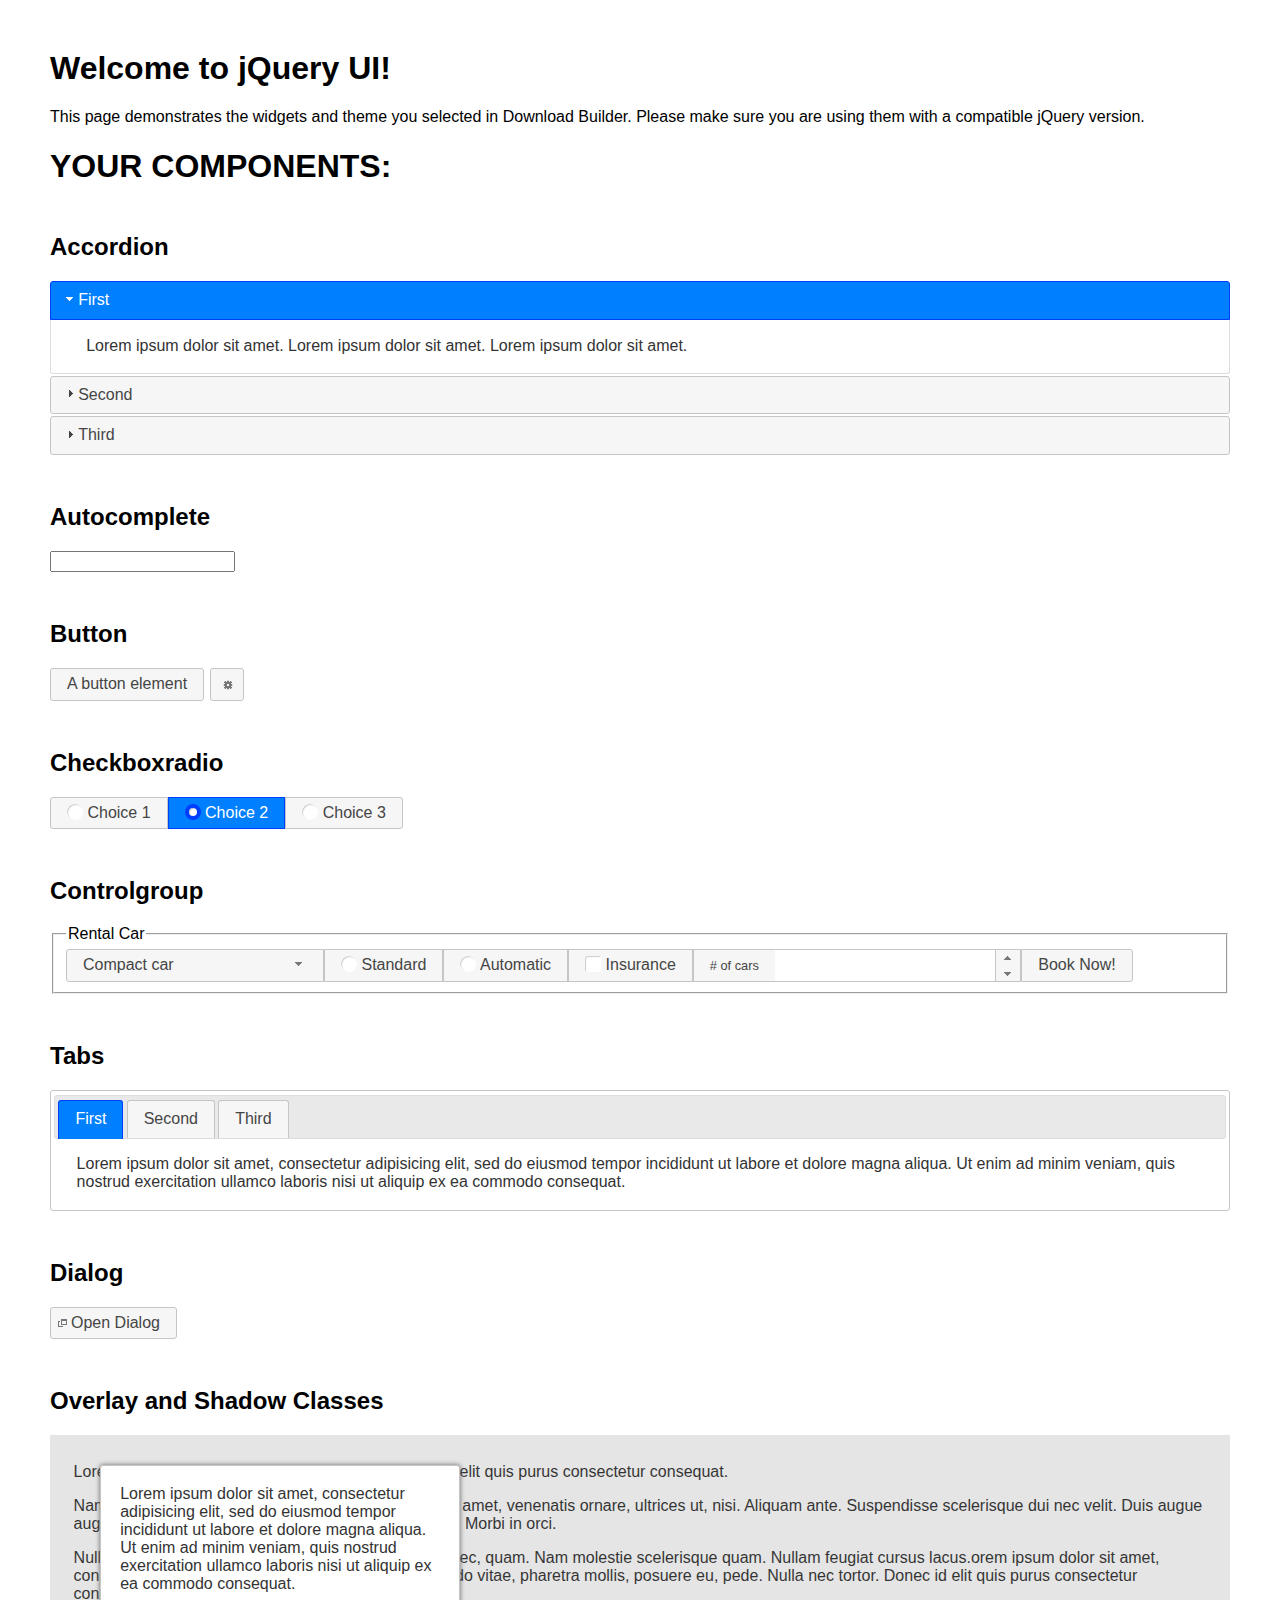
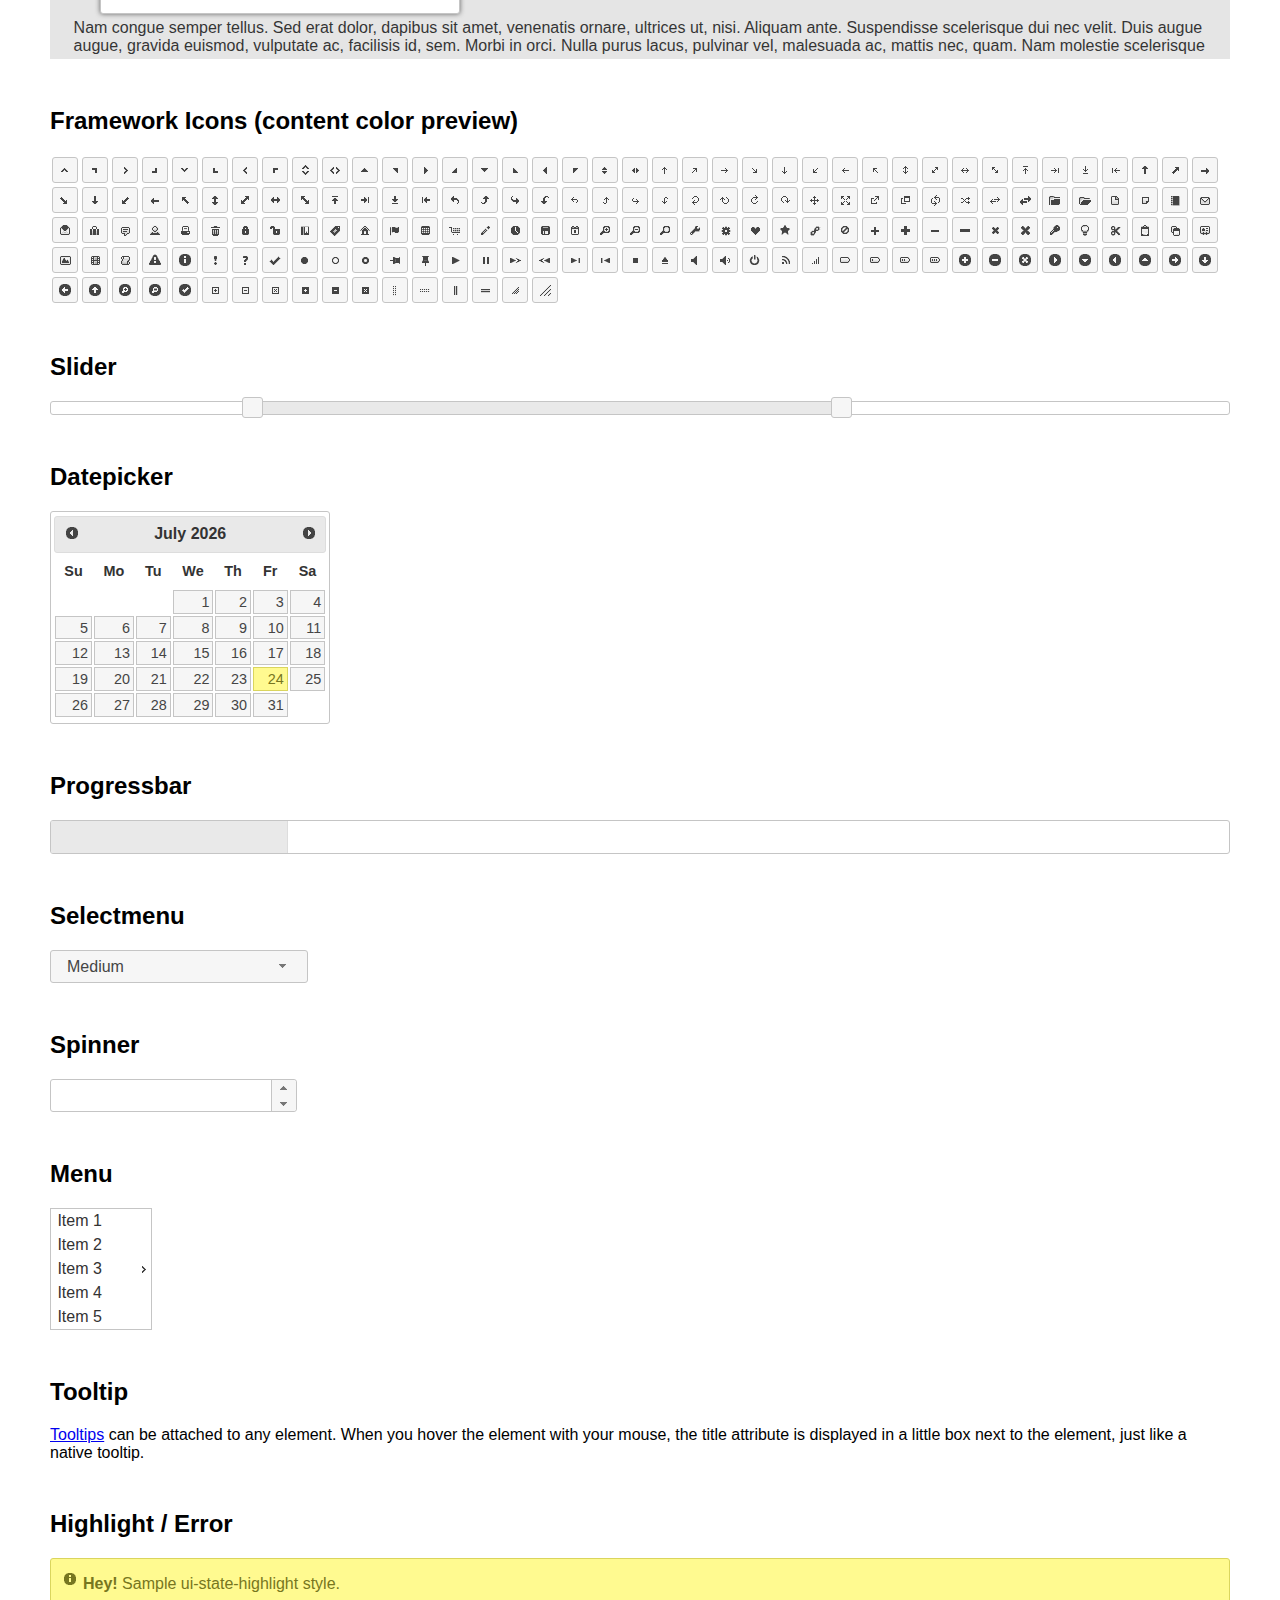
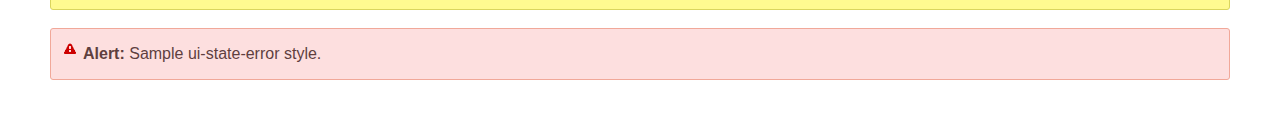
<file: jquery-ui-1.12.1.custom/index.html>
<!doctype html>
<html lang="us">
<head>
	<meta charset="utf-8">
	<title>jQuery UI Example Page</title>
	<link href="jquery-ui.css" rel="stylesheet">
	<style>
	body{
		font-family: "Trebuchet MS", sans-serif;
		margin: 50px;
	}
	.demoHeaders {
		margin-top: 2em;
	}
	#dialog-link {
		padding: .4em 1em .4em 20px;
		text-decoration: none;
		position: relative;
	}
	#dialog-link span.ui-icon {
		margin: 0 5px 0 0;
		position: absolute;
		left: .2em;
		top: 50%;
		margin-top: -8px;
	}
	#icons {
		margin: 0;
		padding: 0;
	}
	#icons li {
		margin: 2px;
		position: relative;
		padding: 4px 0;
		cursor: pointer;
		float: left;
		list-style: none;
	}
	#icons span.ui-icon {
		float: left;
		margin: 0 4px;
	}
	.fakewindowcontain .ui-widget-overlay {
		position: absolute;
	}
	select {
		width: 200px;
	}
	</style>
</head>
<body>

<h1>Welcome to jQuery UI!</h1>

<div class="ui-widget">
	<p>This page demonstrates the widgets and theme you selected in Download Builder. Please make sure you are using them with a compatible jQuery version.</p>
</div>

<h1>YOUR COMPONENTS:</h1>


<!-- Accordion -->
<h2 class="demoHeaders">Accordion</h2>
<div id="accordion">
	<h3>First</h3>
	<div>Lorem ipsum dolor sit amet. Lorem ipsum dolor sit amet. Lorem ipsum dolor sit amet.</div>
	<h3>Second</h3>
	<div>Phasellus mattis tincidunt nibh.</div>
	<h3>Third</h3>
	<div>Nam dui erat, auctor a, dignissim quis.</div>
</div>



<!-- Autocomplete -->
<h2 class="demoHeaders">Autocomplete</h2>
<div>
	<input id="autocomplete" title="type &quot;a&quot;">
</div>



<!-- Button -->
<h2 class="demoHeaders">Button</h2>
<button id="button">A button element</button>
<button id="button-icon">An icon-only button</button>



<!-- Checkboxradio -->
<h2 class="demoHeaders">Checkboxradio</h2>
<form style="margin-top: 1em;">
	<div id="radioset">
		<input type="radio" id="radio1" name="radio"><label for="radio1">Choice 1</label>
		<input type="radio" id="radio2" name="radio" checked="checked"><label for="radio2">Choice 2</label>
		<input type="radio" id="radio3" name="radio"><label for="radio3">Choice 3</label>
	</div>
</form>



<!-- Controlgroup -->
<h2 class="demoHeaders">Controlgroup</h2>
<fieldset>
	<legend>Rental Car</legend>
	<div id="controlgroup">
		<select id="car-type">
			<option>Compact car</option>
			<option>Midsize car</option>
			<option>Full size car</option>
			<option>SUV</option>
			<option>Luxury</option>
			<option>Truck</option>
			<option>Van</option>
		</select>
		<label for="transmission-standard">Standard</label>
		<input type="radio" name="transmission" id="transmission-standard">
		<label for="transmission-automatic">Automatic</label>
		<input type="radio" name="transmission" id="transmission-automatic">
		<label for="insurance">Insurance</label>
		<input type="checkbox" name="insurance" id="insurance">
		<label for="horizontal-spinner" class="ui-controlgroup-label"># of cars</label>
		<input id="horizontal-spinner" class="ui-spinner-input">
		<button>Book Now!</button>
	</div>
</fieldset>



<!-- Tabs -->
<h2 class="demoHeaders">Tabs</h2>
<div id="tabs">
	<ul>
		<li><a href="#tabs-1">First</a></li>
		<li><a href="#tabs-2">Second</a></li>
		<li><a href="#tabs-3">Third</a></li>
	</ul>
	<div id="tabs-1">Lorem ipsum dolor sit amet, consectetur adipisicing elit, sed do eiusmod tempor incididunt ut labore et dolore magna aliqua. Ut enim ad minim veniam, quis nostrud exercitation ullamco laboris nisi ut aliquip ex ea commodo consequat.</div>
	<div id="tabs-2">Phasellus mattis tincidunt nibh. Cras orci urna, blandit id, pretium vel, aliquet ornare, felis. Maecenas scelerisque sem non nisl. Fusce sed lorem in enim dictum bibendum.</div>
	<div id="tabs-3">Nam dui erat, auctor a, dignissim quis, sollicitudin eu, felis. Pellentesque nisi urna, interdum eget, sagittis et, consequat vestibulum, lacus. Mauris porttitor ullamcorper augue.</div>
</div>



<h2 class="demoHeaders">Dialog</h2>
<p>
	<button id="dialog-link" class="ui-button ui-corner-all ui-widget">
		<span class="ui-icon ui-icon-newwin"></span>Open Dialog
	</button>
</p>

<h2 class="demoHeaders">Overlay and Shadow Classes</h2>
<div style="position: relative; width: 96%; height: 200px; padding:1% 2%; overflow:hidden;" class="fakewindowcontain">
	<p>Lorem ipsum dolor sit amet,  Nulla nec tortor. Donec id elit quis purus consectetur consequat. </p><p>Nam congue semper tellus. Sed erat dolor, dapibus sit amet, venenatis ornare, ultrices ut, nisi. Aliquam ante. Suspendisse scelerisque dui nec velit. Duis augue augue, gravida euismod, vulputate ac, facilisis id, sem. Morbi in orci. </p><p>Nulla purus lacus, pulvinar vel, malesuada ac, mattis nec, quam. Nam molestie scelerisque quam. Nullam feugiat cursus lacus.orem ipsum dolor sit amet, consectetur adipiscing elit. Donec libero risus, commodo vitae, pharetra mollis, posuere eu, pede. Nulla nec tortor. Donec id elit quis purus consectetur consequat. </p><p>Nam congue semper tellus. Sed erat dolor, dapibus sit amet, venenatis ornare, ultrices ut, nisi. Aliquam ante. Suspendisse scelerisque dui nec velit. Duis augue augue, gravida euismod, vulputate ac, facilisis id, sem. Morbi in orci. Nulla purus lacus, pulvinar vel, malesuada ac, mattis nec, quam. Nam molestie scelerisque quam. </p><p>Nullam feugiat cursus lacus.orem ipsum dolor sit amet, consectetur adipiscing elit. Donec libero risus, commodo vitae, pharetra mollis, posuere eu, pede. Nulla nec tortor. Donec id elit quis purus consectetur consequat. Nam congue semper tellus. Sed erat dolor, dapibus sit amet, venenatis ornare, ultrices ut, nisi. Aliquam ante. </p><p>Suspendisse scelerisque dui nec velit. Duis augue augue, gravida euismod, vulputate ac, facilisis id, sem. Morbi in orci. Nulla purus lacus, pulvinar vel, malesuada ac, mattis nec, quam. Nam molestie scelerisque quam. Nullam feugiat cursus lacus.orem ipsum dolor sit amet, consectetur adipiscing elit. Donec libero risus, commodo vitae, pharetra mollis, posuere eu, pede. Nulla nec tortor. Donec id elit quis purus consectetur consequat. Nam congue semper tellus. Sed erat dolor, dapibus sit amet, venenatis ornare, ultrices ut, nisi. </p>

	<!-- ui-dialog -->
	<div class="ui-widget-overlay ui-front"></div>
	<div style="position: absolute; width: 320px; left: 50px; top: 30px; padding: 1.2em" class="ui-widget ui-front ui-widget-content ui-corner-all ui-widget-shadow">
		Lorem ipsum dolor sit amet, consectetur adipisicing elit, sed do eiusmod tempor incididunt ut labore et dolore magna aliqua. Ut enim ad minim veniam, quis nostrud exercitation ullamco laboris nisi ut aliquip ex ea commodo consequat.
	</div>

</div>

<!-- ui-dialog -->
<div id="dialog" title="Dialog Title">
	<p>Lorem ipsum dolor sit amet, consectetur adipisicing elit, sed do eiusmod tempor incididunt ut labore et dolore magna aliqua. Ut enim ad minim veniam, quis nostrud exercitation ullamco laboris nisi ut aliquip ex ea commodo consequat.</p>
</div>



<h2 class="demoHeaders">Framework Icons (content color preview)</h2>
<ul id="icons" class="ui-widget ui-helper-clearfix">
	<li class="ui-state-default ui-corner-all" title=".ui-icon-caret-1-n"><span class="ui-icon ui-icon-caret-1-n"></span></li>
	<li class="ui-state-default ui-corner-all" title=".ui-icon-caret-1-ne"><span class="ui-icon ui-icon-caret-1-ne"></span></li>
	<li class="ui-state-default ui-corner-all" title=".ui-icon-caret-1-e"><span class="ui-icon ui-icon-caret-1-e"></span></li>
	<li class="ui-state-default ui-corner-all" title=".ui-icon-caret-1-se"><span class="ui-icon ui-icon-caret-1-se"></span></li>
	<li class="ui-state-default ui-corner-all" title=".ui-icon-caret-1-s"><span class="ui-icon ui-icon-caret-1-s"></span></li>
	<li class="ui-state-default ui-corner-all" title=".ui-icon-caret-1-sw"><span class="ui-icon ui-icon-caret-1-sw"></span></li>
	<li class="ui-state-default ui-corner-all" title=".ui-icon-caret-1-w"><span class="ui-icon ui-icon-caret-1-w"></span></li>
	<li class="ui-state-default ui-corner-all" title=".ui-icon-caret-1-nw"><span class="ui-icon ui-icon-caret-1-nw"></span></li>
	<li class="ui-state-default ui-corner-all" title=".ui-icon-caret-2-n-s"><span class="ui-icon ui-icon-caret-2-n-s"></span></li>
	<li class="ui-state-default ui-corner-all" title=".ui-icon-caret-2-e-w"><span class="ui-icon ui-icon-caret-2-e-w"></span></li>
	<li class="ui-state-default ui-corner-all" title=".ui-icon-triangle-1-n"><span class="ui-icon ui-icon-triangle-1-n"></span></li>
	<li class="ui-state-default ui-corner-all" title=".ui-icon-triangle-1-ne"><span class="ui-icon ui-icon-triangle-1-ne"></span></li>
	<li class="ui-state-default ui-corner-all" title=".ui-icon-triangle-1-e"><span class="ui-icon ui-icon-triangle-1-e"></span></li>
	<li class="ui-state-default ui-corner-all" title=".ui-icon-triangle-1-se"><span class="ui-icon ui-icon-triangle-1-se"></span></li>
	<li class="ui-state-default ui-corner-all" title=".ui-icon-triangle-1-s"><span class="ui-icon ui-icon-triangle-1-s"></span></li>
	<li class="ui-state-default ui-corner-all" title=".ui-icon-triangle-1-sw"><span class="ui-icon ui-icon-triangle-1-sw"></span></li>
	<li class="ui-state-default ui-corner-all" title=".ui-icon-triangle-1-w"><span class="ui-icon ui-icon-triangle-1-w"></span></li>
	<li class="ui-state-default ui-corner-all" title=".ui-icon-triangle-1-nw"><span class="ui-icon ui-icon-triangle-1-nw"></span></li>
	<li class="ui-state-default ui-corner-all" title=".ui-icon-triangle-2-n-s"><span class="ui-icon ui-icon-triangle-2-n-s"></span></li>
	<li class="ui-state-default ui-corner-all" title=".ui-icon-triangle-2-e-w"><span class="ui-icon ui-icon-triangle-2-e-w"></span></li>
	<li class="ui-state-default ui-corner-all" title=".ui-icon-arrow-1-n"><span class="ui-icon ui-icon-arrow-1-n"></span></li>
	<li class="ui-state-default ui-corner-all" title=".ui-icon-arrow-1-ne"><span class="ui-icon ui-icon-arrow-1-ne"></span></li>
	<li class="ui-state-default ui-corner-all" title=".ui-icon-arrow-1-e"><span class="ui-icon ui-icon-arrow-1-e"></span></li>
	<li class="ui-state-default ui-corner-all" title=".ui-icon-arrow-1-se"><span class="ui-icon ui-icon-arrow-1-se"></span></li>
	<li class="ui-state-default ui-corner-all" title=".ui-icon-arrow-1-s"><span class="ui-icon ui-icon-arrow-1-s"></span></li>
	<li class="ui-state-default ui-corner-all" title=".ui-icon-arrow-1-sw"><span class="ui-icon ui-icon-arrow-1-sw"></span></li>
	<li class="ui-state-default ui-corner-all" title=".ui-icon-arrow-1-w"><span class="ui-icon ui-icon-arrow-1-w"></span></li>
	<li class="ui-state-default ui-corner-all" title=".ui-icon-arrow-1-nw"><span class="ui-icon ui-icon-arrow-1-nw"></span></li>
	<li class="ui-state-default ui-corner-all" title=".ui-icon-arrow-2-n-s"><span class="ui-icon ui-icon-arrow-2-n-s"></span></li>
	<li class="ui-state-default ui-corner-all" title=".ui-icon-arrow-2-ne-sw"><span class="ui-icon ui-icon-arrow-2-ne-sw"></span></li>
	<li class="ui-state-default ui-corner-all" title=".ui-icon-arrow-2-e-w"><span class="ui-icon ui-icon-arrow-2-e-w"></span></li>
	<li class="ui-state-default ui-corner-all" title=".ui-icon-arrow-2-se-nw"><span class="ui-icon ui-icon-arrow-2-se-nw"></span></li>
	<li class="ui-state-default ui-corner-all" title=".ui-icon-arrowstop-1-n"><span class="ui-icon ui-icon-arrowstop-1-n"></span></li>
	<li class="ui-state-default ui-corner-all" title=".ui-icon-arrowstop-1-e"><span class="ui-icon ui-icon-arrowstop-1-e"></span></li>
	<li class="ui-state-default ui-corner-all" title=".ui-icon-arrowstop-1-s"><span class="ui-icon ui-icon-arrowstop-1-s"></span></li>
	<li class="ui-state-default ui-corner-all" title=".ui-icon-arrowstop-1-w"><span class="ui-icon ui-icon-arrowstop-1-w"></span></li>
	<li class="ui-state-default ui-corner-all" title=".ui-icon-arrowthick-1-n"><span class="ui-icon ui-icon-arrowthick-1-n"></span></li>
	<li class="ui-state-default ui-corner-all" title=".ui-icon-arrowthick-1-ne"><span class="ui-icon ui-icon-arrowthick-1-ne"></span></li>
	<li class="ui-state-default ui-corner-all" title=".ui-icon-arrowthick-1-e"><span class="ui-icon ui-icon-arrowthick-1-e"></span></li>
	<li class="ui-state-default ui-corner-all" title=".ui-icon-arrowthick-1-se"><span class="ui-icon ui-icon-arrowthick-1-se"></span></li>
	<li class="ui-state-default ui-corner-all" title=".ui-icon-arrowthick-1-s"><span class="ui-icon ui-icon-arrowthick-1-s"></span></li>
	<li class="ui-state-default ui-corner-all" title=".ui-icon-arrowthick-1-sw"><span class="ui-icon ui-icon-arrowthick-1-sw"></span></li>
	<li class="ui-state-default ui-corner-all" title=".ui-icon-arrowthick-1-w"><span class="ui-icon ui-icon-arrowthick-1-w"></span></li>
	<li class="ui-state-default ui-corner-all" title=".ui-icon-arrowthick-1-nw"><span class="ui-icon ui-icon-arrowthick-1-nw"></span></li>
	<li class="ui-state-default ui-corner-all" title=".ui-icon-arrowthick-2-n-s"><span class="ui-icon ui-icon-arrowthick-2-n-s"></span></li>
	<li class="ui-state-default ui-corner-all" title=".ui-icon-arrowthick-2-ne-sw"><span class="ui-icon ui-icon-arrowthick-2-ne-sw"></span></li>
	<li class="ui-state-default ui-corner-all" title=".ui-icon-arrowthick-2-e-w"><span class="ui-icon ui-icon-arrowthick-2-e-w"></span></li>
	<li class="ui-state-default ui-corner-all" title=".ui-icon-arrowthick-2-se-nw"><span class="ui-icon ui-icon-arrowthick-2-se-nw"></span></li>
	<li class="ui-state-default ui-corner-all" title=".ui-icon-arrowthickstop-1-n"><span class="ui-icon ui-icon-arrowthickstop-1-n"></span></li>
	<li class="ui-state-default ui-corner-all" title=".ui-icon-arrowthickstop-1-e"><span class="ui-icon ui-icon-arrowthickstop-1-e"></span></li>
	<li class="ui-state-default ui-corner-all" title=".ui-icon-arrowthickstop-1-s"><span class="ui-icon ui-icon-arrowthickstop-1-s"></span></li>
	<li class="ui-state-default ui-corner-all" title=".ui-icon-arrowthickstop-1-w"><span class="ui-icon ui-icon-arrowthickstop-1-w"></span></li>
	<li class="ui-state-default ui-corner-all" title=".ui-icon-arrowreturnthick-1-w"><span class="ui-icon ui-icon-arrowreturnthick-1-w"></span></li>
	<li class="ui-state-default ui-corner-all" title=".ui-icon-arrowreturnthick-1-n"><span class="ui-icon ui-icon-arrowreturnthick-1-n"></span></li>
	<li class="ui-state-default ui-corner-all" title=".ui-icon-arrowreturnthick-1-e"><span class="ui-icon ui-icon-arrowreturnthick-1-e"></span></li>
	<li class="ui-state-default ui-corner-all" title=".ui-icon-arrowreturnthick-1-s"><span class="ui-icon ui-icon-arrowreturnthick-1-s"></span></li>
	<li class="ui-state-default ui-corner-all" title=".ui-icon-arrowreturn-1-w"><span class="ui-icon ui-icon-arrowreturn-1-w"></span></li>
	<li class="ui-state-default ui-corner-all" title=".ui-icon-arrowreturn-1-n"><span class="ui-icon ui-icon-arrowreturn-1-n"></span></li>
	<li class="ui-state-default ui-corner-all" title=".ui-icon-arrowreturn-1-e"><span class="ui-icon ui-icon-arrowreturn-1-e"></span></li>
	<li class="ui-state-default ui-corner-all" title=".ui-icon-arrowreturn-1-s"><span class="ui-icon ui-icon-arrowreturn-1-s"></span></li>
	<li class="ui-state-default ui-corner-all" title=".ui-icon-arrowrefresh-1-w"><span class="ui-icon ui-icon-arrowrefresh-1-w"></span></li>
	<li class="ui-state-default ui-corner-all" title=".ui-icon-arrowrefresh-1-n"><span class="ui-icon ui-icon-arrowrefresh-1-n"></span></li>
	<li class="ui-state-default ui-corner-all" title=".ui-icon-arrowrefresh-1-e"><span class="ui-icon ui-icon-arrowrefresh-1-e"></span></li>
	<li class="ui-state-default ui-corner-all" title=".ui-icon-arrowrefresh-1-s"><span class="ui-icon ui-icon-arrowrefresh-1-s"></span></li>
	<li class="ui-state-default ui-corner-all" title=".ui-icon-arrow-4"><span class="ui-icon ui-icon-arrow-4"></span></li>
	<li class="ui-state-default ui-corner-all" title=".ui-icon-arrow-4-diag"><span class="ui-icon ui-icon-arrow-4-diag"></span></li>
	<li class="ui-state-default ui-corner-all" title=".ui-icon-extlink"><span class="ui-icon ui-icon-extlink"></span></li>
	<li class="ui-state-default ui-corner-all" title=".ui-icon-newwin"><span class="ui-icon ui-icon-newwin"></span></li>
	<li class="ui-state-default ui-corner-all" title=".ui-icon-refresh"><span class="ui-icon ui-icon-refresh"></span></li>
	<li class="ui-state-default ui-corner-all" title=".ui-icon-shuffle"><span class="ui-icon ui-icon-shuffle"></span></li>
	<li class="ui-state-default ui-corner-all" title=".ui-icon-transfer-e-w"><span class="ui-icon ui-icon-transfer-e-w"></span></li>
	<li class="ui-state-default ui-corner-all" title=".ui-icon-transferthick-e-w"><span class="ui-icon ui-icon-transferthick-e-w"></span></li>
	<li class="ui-state-default ui-corner-all" title=".ui-icon-folder-collapsed"><span class="ui-icon ui-icon-folder-collapsed"></span></li>
	<li class="ui-state-default ui-corner-all" title=".ui-icon-folder-open"><span class="ui-icon ui-icon-folder-open"></span></li>
	<li class="ui-state-default ui-corner-all" title=".ui-icon-document"><span class="ui-icon ui-icon-document"></span></li>
	<li class="ui-state-default ui-corner-all" title=".ui-icon-document-b"><span class="ui-icon ui-icon-document-b"></span></li>
	<li class="ui-state-default ui-corner-all" title=".ui-icon-note"><span class="ui-icon ui-icon-note"></span></li>
	<li class="ui-state-default ui-corner-all" title=".ui-icon-mail-closed"><span class="ui-icon ui-icon-mail-closed"></span></li>
	<li class="ui-state-default ui-corner-all" title=".ui-icon-mail-open"><span class="ui-icon ui-icon-mail-open"></span></li>
	<li class="ui-state-default ui-corner-all" title=".ui-icon-suitcase"><span class="ui-icon ui-icon-suitcase"></span></li>
	<li class="ui-state-default ui-corner-all" title=".ui-icon-comment"><span class="ui-icon ui-icon-comment"></span></li>
	<li class="ui-state-default ui-corner-all" title=".ui-icon-person"><span class="ui-icon ui-icon-person"></span></li>
	<li class="ui-state-default ui-corner-all" title=".ui-icon-print"><span class="ui-icon ui-icon-print"></span></li>
	<li class="ui-state-default ui-corner-all" title=".ui-icon-trash"><span class="ui-icon ui-icon-trash"></span></li>
	<li class="ui-state-default ui-corner-all" title=".ui-icon-locked"><span class="ui-icon ui-icon-locked"></span></li>
	<li class="ui-state-default ui-corner-all" title=".ui-icon-unlocked"><span class="ui-icon ui-icon-unlocked"></span></li>
	<li class="ui-state-default ui-corner-all" title=".ui-icon-bookmark"><span class="ui-icon ui-icon-bookmark"></span></li>
	<li class="ui-state-default ui-corner-all" title=".ui-icon-tag"><span class="ui-icon ui-icon-tag"></span></li>
	<li class="ui-state-default ui-corner-all" title=".ui-icon-home"><span class="ui-icon ui-icon-home"></span></li>
	<li class="ui-state-default ui-corner-all" title=".ui-icon-flag"><span class="ui-icon ui-icon-flag"></span></li>
	<li class="ui-state-default ui-corner-all" title=".ui-icon-calculator"><span class="ui-icon ui-icon-calculator"></span></li>
	<li class="ui-state-default ui-corner-all" title=".ui-icon-cart"><span class="ui-icon ui-icon-cart"></span></li>
	<li class="ui-state-default ui-corner-all" title=".ui-icon-pencil"><span class="ui-icon ui-icon-pencil"></span></li>
	<li class="ui-state-default ui-corner-all" title=".ui-icon-clock"><span class="ui-icon ui-icon-clock"></span></li>
	<li class="ui-state-default ui-corner-all" title=".ui-icon-disk"><span class="ui-icon ui-icon-disk"></span></li>
	<li class="ui-state-default ui-corner-all" title=".ui-icon-calendar"><span class="ui-icon ui-icon-calendar"></span></li>
	<li class="ui-state-default ui-corner-all" title=".ui-icon-zoomin"><span class="ui-icon ui-icon-zoomin"></span></li>
	<li class="ui-state-default ui-corner-all" title=".ui-icon-zoomout"><span class="ui-icon ui-icon-zoomout"></span></li>
	<li class="ui-state-default ui-corner-all" title=".ui-icon-search"><span class="ui-icon ui-icon-search"></span></li>
	<li class="ui-state-default ui-corner-all" title=".ui-icon-wrench"><span class="ui-icon ui-icon-wrench"></span></li>
	<li class="ui-state-default ui-corner-all" title=".ui-icon-gear"><span class="ui-icon ui-icon-gear"></span></li>
	<li class="ui-state-default ui-corner-all" title=".ui-icon-heart"><span class="ui-icon ui-icon-heart"></span></li>
	<li class="ui-state-default ui-corner-all" title=".ui-icon-star"><span class="ui-icon ui-icon-star"></span></li>
	<li class="ui-state-default ui-corner-all" title=".ui-icon-link"><span class="ui-icon ui-icon-link"></span></li>
	<li class="ui-state-default ui-corner-all" title=".ui-icon-cancel"><span class="ui-icon ui-icon-cancel"></span></li>
	<li class="ui-state-default ui-corner-all" title=".ui-icon-plus"><span class="ui-icon ui-icon-plus"></span></li>
	<li class="ui-state-default ui-corner-all" title=".ui-icon-plusthick"><span class="ui-icon ui-icon-plusthick"></span></li>
	<li class="ui-state-default ui-corner-all" title=".ui-icon-minus"><span class="ui-icon ui-icon-minus"></span></li>
	<li class="ui-state-default ui-corner-all" title=".ui-icon-minusthick"><span class="ui-icon ui-icon-minusthick"></span></li>
	<li class="ui-state-default ui-corner-all" title=".ui-icon-close"><span class="ui-icon ui-icon-close"></span></li>
	<li class="ui-state-default ui-corner-all" title=".ui-icon-closethick"><span class="ui-icon ui-icon-closethick"></span></li>
	<li class="ui-state-default ui-corner-all" title=".ui-icon-key"><span class="ui-icon ui-icon-key"></span></li>
	<li class="ui-state-default ui-corner-all" title=".ui-icon-lightbulb"><span class="ui-icon ui-icon-lightbulb"></span></li>
	<li class="ui-state-default ui-corner-all" title=".ui-icon-scissors"><span class="ui-icon ui-icon-scissors"></span></li>
	<li class="ui-state-default ui-corner-all" title=".ui-icon-clipboard"><span class="ui-icon ui-icon-clipboard"></span></li>
	<li class="ui-state-default ui-corner-all" title=".ui-icon-copy"><span class="ui-icon ui-icon-copy"></span></li>
	<li class="ui-state-default ui-corner-all" title=".ui-icon-contact"><span class="ui-icon ui-icon-contact"></span></li>
	<li class="ui-state-default ui-corner-all" title=".ui-icon-image"><span class="ui-icon ui-icon-image"></span></li>
	<li class="ui-state-default ui-corner-all" title=".ui-icon-video"><span class="ui-icon ui-icon-video"></span></li>
	<li class="ui-state-default ui-corner-all" title=".ui-icon-script"><span class="ui-icon ui-icon-script"></span></li>
	<li class="ui-state-default ui-corner-all" title=".ui-icon-alert"><span class="ui-icon ui-icon-alert"></span></li>
	<li class="ui-state-default ui-corner-all" title=".ui-icon-info"><span class="ui-icon ui-icon-info"></span></li>
	<li class="ui-state-default ui-corner-all" title=".ui-icon-notice"><span class="ui-icon ui-icon-notice"></span></li>
	<li class="ui-state-default ui-corner-all" title=".ui-icon-help"><span class="ui-icon ui-icon-help"></span></li>
	<li class="ui-state-default ui-corner-all" title=".ui-icon-check"><span class="ui-icon ui-icon-check"></span></li>
	<li class="ui-state-default ui-corner-all" title=".ui-icon-bullet"><span class="ui-icon ui-icon-bullet"></span></li>
	<li class="ui-state-default ui-corner-all" title=".ui-icon-radio-off"><span class="ui-icon ui-icon-radio-off"></span></li>
	<li class="ui-state-default ui-corner-all" title=".ui-icon-radio-on"><span class="ui-icon ui-icon-radio-on"></span></li>
	<li class="ui-state-default ui-corner-all" title=".ui-icon-pin-w"><span class="ui-icon ui-icon-pin-w"></span></li>
	<li class="ui-state-default ui-corner-all" title=".ui-icon-pin-s"><span class="ui-icon ui-icon-pin-s"></span></li>
	<li class="ui-state-default ui-corner-all" title=".ui-icon-play"><span class="ui-icon ui-icon-play"></span></li>
	<li class="ui-state-default ui-corner-all" title=".ui-icon-pause"><span class="ui-icon ui-icon-pause"></span></li>
	<li class="ui-state-default ui-corner-all" title=".ui-icon-seek-next"><span class="ui-icon ui-icon-seek-next"></span></li>
	<li class="ui-state-default ui-corner-all" title=".ui-icon-seek-prev"><span class="ui-icon ui-icon-seek-prev"></span></li>
	<li class="ui-state-default ui-corner-all" title=".ui-icon-seek-end"><span class="ui-icon ui-icon-seek-end"></span></li>
	<li class="ui-state-default ui-corner-all" title=".ui-icon-seek-first"><span class="ui-icon ui-icon-seek-first"></span></li>
	<li class="ui-state-default ui-corner-all" title=".ui-icon-stop"><span class="ui-icon ui-icon-stop"></span></li>
	<li class="ui-state-default ui-corner-all" title=".ui-icon-eject"><span class="ui-icon ui-icon-eject"></span></li>
	<li class="ui-state-default ui-corner-all" title=".ui-icon-volume-off"><span class="ui-icon ui-icon-volume-off"></span></li>
	<li class="ui-state-default ui-corner-all" title=".ui-icon-volume-on"><span class="ui-icon ui-icon-volume-on"></span></li>
	<li class="ui-state-default ui-corner-all" title=".ui-icon-power"><span class="ui-icon ui-icon-power"></span></li>
	<li class="ui-state-default ui-corner-all" title=".ui-icon-signal-diag"><span class="ui-icon ui-icon-signal-diag"></span></li>
	<li class="ui-state-default ui-corner-all" title=".ui-icon-signal"><span class="ui-icon ui-icon-signal"></span></li>
	<li class="ui-state-default ui-corner-all" title=".ui-icon-battery-0"><span class="ui-icon ui-icon-battery-0"></span></li>
	<li class="ui-state-default ui-corner-all" title=".ui-icon-battery-1"><span class="ui-icon ui-icon-battery-1"></span></li>
	<li class="ui-state-default ui-corner-all" title=".ui-icon-battery-2"><span class="ui-icon ui-icon-battery-2"></span></li>
	<li class="ui-state-default ui-corner-all" title=".ui-icon-battery-3"><span class="ui-icon ui-icon-battery-3"></span></li>
	<li class="ui-state-default ui-corner-all" title=".ui-icon-circle-plus"><span class="ui-icon ui-icon-circle-plus"></span></li>
	<li class="ui-state-default ui-corner-all" title=".ui-icon-circle-minus"><span class="ui-icon ui-icon-circle-minus"></span></li>
	<li class="ui-state-default ui-corner-all" title=".ui-icon-circle-close"><span class="ui-icon ui-icon-circle-close"></span></li>
	<li class="ui-state-default ui-corner-all" title=".ui-icon-circle-triangle-e"><span class="ui-icon ui-icon-circle-triangle-e"></span></li>
	<li class="ui-state-default ui-corner-all" title=".ui-icon-circle-triangle-s"><span class="ui-icon ui-icon-circle-triangle-s"></span></li>
	<li class="ui-state-default ui-corner-all" title=".ui-icon-circle-triangle-w"><span class="ui-icon ui-icon-circle-triangle-w"></span></li>
	<li class="ui-state-default ui-corner-all" title=".ui-icon-circle-triangle-n"><span class="ui-icon ui-icon-circle-triangle-n"></span></li>
	<li class="ui-state-default ui-corner-all" title=".ui-icon-circle-arrow-e"><span class="ui-icon ui-icon-circle-arrow-e"></span></li>
	<li class="ui-state-default ui-corner-all" title=".ui-icon-circle-arrow-s"><span class="ui-icon ui-icon-circle-arrow-s"></span></li>
	<li class="ui-state-default ui-corner-all" title=".ui-icon-circle-arrow-w"><span class="ui-icon ui-icon-circle-arrow-w"></span></li>
	<li class="ui-state-default ui-corner-all" title=".ui-icon-circle-arrow-n"><span class="ui-icon ui-icon-circle-arrow-n"></span></li>
	<li class="ui-state-default ui-corner-all" title=".ui-icon-circle-zoomin"><span class="ui-icon ui-icon-circle-zoomin"></span></li>
	<li class="ui-state-default ui-corner-all" title=".ui-icon-circle-zoomout"><span class="ui-icon ui-icon-circle-zoomout"></span></li>
	<li class="ui-state-default ui-corner-all" title=".ui-icon-circle-check"><span class="ui-icon ui-icon-circle-check"></span></li>
	<li class="ui-state-default ui-corner-all" title=".ui-icon-circlesmall-plus"><span class="ui-icon ui-icon-circlesmall-plus"></span></li>
	<li class="ui-state-default ui-corner-all" title=".ui-icon-circlesmall-minus"><span class="ui-icon ui-icon-circlesmall-minus"></span></li>
	<li class="ui-state-default ui-corner-all" title=".ui-icon-circlesmall-close"><span class="ui-icon ui-icon-circlesmall-close"></span></li>
	<li class="ui-state-default ui-corner-all" title=".ui-icon-squaresmall-plus"><span class="ui-icon ui-icon-squaresmall-plus"></span></li>
	<li class="ui-state-default ui-corner-all" title=".ui-icon-squaresmall-minus"><span class="ui-icon ui-icon-squaresmall-minus"></span></li>
	<li class="ui-state-default ui-corner-all" title=".ui-icon-squaresmall-close"><span class="ui-icon ui-icon-squaresmall-close"></span></li>
	<li class="ui-state-default ui-corner-all" title=".ui-icon-grip-dotted-vertical"><span class="ui-icon ui-icon-grip-dotted-vertical"></span></li>
	<li class="ui-state-default ui-corner-all" title=".ui-icon-grip-dotted-horizontal"><span class="ui-icon ui-icon-grip-dotted-horizontal"></span></li>
	<li class="ui-state-default ui-corner-all" title=".ui-icon-grip-solid-vertical"><span class="ui-icon ui-icon-grip-solid-vertical"></span></li>
	<li class="ui-state-default ui-corner-all" title=".ui-icon-grip-solid-horizontal"><span class="ui-icon ui-icon-grip-solid-horizontal"></span></li>
	<li class="ui-state-default ui-corner-all" title=".ui-icon-gripsmall-diagonal-se"><span class="ui-icon ui-icon-gripsmall-diagonal-se"></span></li>
	<li class="ui-state-default ui-corner-all" title=".ui-icon-grip-diagonal-se"><span class="ui-icon ui-icon-grip-diagonal-se"></span></li>
</ul>


<!-- Slider -->
<h2 class="demoHeaders">Slider</h2>
<div id="slider"></div>



<!-- Datepicker -->
<h2 class="demoHeaders">Datepicker</h2>
<div id="datepicker"></div>



<!-- Progressbar -->
<h2 class="demoHeaders">Progressbar</h2>
<div id="progressbar"></div>



<!-- Progressbar -->
<h2 class="demoHeaders">Selectmenu</h2>
<select id="selectmenu">
	<option>Slower</option>
	<option>Slow</option>
	<option selected="selected">Medium</option>
	<option>Fast</option>
	<option>Faster</option>
</select>



<!-- Spinner -->
<h2 class="demoHeaders">Spinner</h2>
<input id="spinner">



<!-- Menu -->
<h2 class="demoHeaders">Menu</h2>
<ul style="width:100px;" id="menu">
	<li><div>Item 1</div></li>
	<li><div>Item 2</div></li>
	<li><div>Item 3</div>
		<ul>
			<li><div>Item 3-1</div></li>
			<li><div>Item 3-2</div></li>
			<li><div>Item 3-3</div></li>
			<li><div>Item 3-4</div></li>
			<li><div>Item 3-5</div></li>
		</ul>
	</li>
	<li><div>Item 4</div></li>
	<li><div>Item 5</div></li>
</ul>



<!-- Tooltip -->
<h2 class="demoHeaders">Tooltip</h2>
<p id="tooltip">
	<a href="#" title="That&apos;s what this widget is">Tooltips</a> can be attached to any element. When you hover
the element with your mouse, the title attribute is displayed in a little box next to the element, just like a native tooltip.
</p>


<!-- Highlight / Error -->
<h2 class="demoHeaders">Highlight / Error</h2>
<div class="ui-widget">
	<div class="ui-state-highlight ui-corner-all" style="margin-top: 20px; padding: 0 .7em;">
		<p><span class="ui-icon ui-icon-info" style="float: left; margin-right: .3em;"></span>
		<strong>Hey!</strong> Sample ui-state-highlight style.</p>
	</div>
</div>
<br>
<div class="ui-widget">
	<div class="ui-state-error ui-corner-all" style="padding: 0 .7em;">
		<p><span class="ui-icon ui-icon-alert" style="float: left; margin-right: .3em;"></span>
		<strong>Alert:</strong> Sample ui-state-error style.</p>
	</div>
</div>

<script src="external/jquery/jquery.js"></script>
<script src="jquery-ui.js"></script>
<script>

$( "#accordion" ).accordion();



var availableTags = [
	"ActionScript",
	"AppleScript",
	"Asp",
	"BASIC",
	"C",
	"C++",
	"Clojure",
	"COBOL",
	"ColdFusion",
	"Erlang",
	"Fortran",
	"Groovy",
	"Haskell",
	"Java",
	"JavaScript",
	"Lisp",
	"Perl",
	"PHP",
	"Python",
	"Ruby",
	"Scala",
	"Scheme"
];
$( "#autocomplete" ).autocomplete({
	source: availableTags
});



$( "#button" ).button();
$( "#button-icon" ).button({
	icon: "ui-icon-gear",
	showLabel: false
});



$( "#radioset" ).buttonset();



$( "#controlgroup" ).controlgroup();



$( "#tabs" ).tabs();



$( "#dialog" ).dialog({
	autoOpen: false,
	width: 400,
	buttons: [
		{
			text: "Ok",
			click: function() {
				$( this ).dialog( "close" );
			}
		},
		{
			text: "Cancel",
			click: function() {
				$( this ).dialog( "close" );
			}
		}
	]
});

// Link to open the dialog
$( "#dialog-link" ).click(function( event ) {
	$( "#dialog" ).dialog( "open" );
	event.preventDefault();
});



$( "#datepicker" ).datepicker({
	inline: true
});



$( "#slider" ).slider({
	range: true,
	values: [ 17, 67 ]
});



$( "#progressbar" ).progressbar({
	value: 20
});



$( "#spinner" ).spinner();



$( "#menu" ).menu();



$( "#tooltip" ).tooltip();



$( "#selectmenu" ).selectmenu();


// Hover states on the static widgets
$( "#dialog-link, #icons li" ).hover(
	function() {
		$( this ).addClass( "ui-state-hover" );
	},
	function() {
		$( this ).removeClass( "ui-state-hover" );
	}
);
</script>
</body>
</html>
</file>
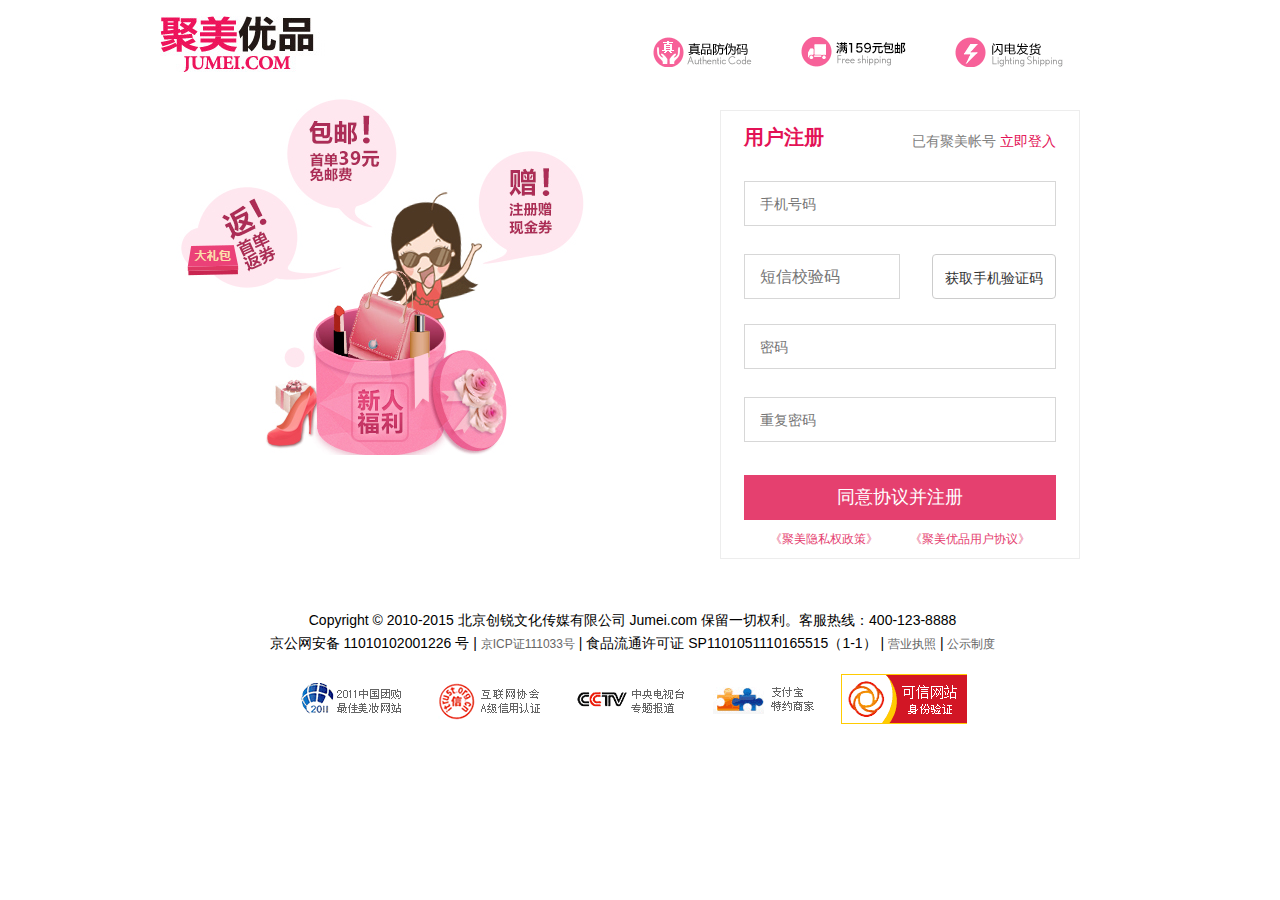
<file: jumeiyou/html/register.html>
<!DOCTYPE html>
<html lang="en">

<head>
  <meta charset="UTF-8">
  <meta name="viewport" content="width=device-width, initial-scale=1.0">
  <meta http-equiv="X-UA-Compatible" content="ie=edge">
  <link rel="stylesheet" href="../css/bootstrap.css">
  <link rel="stylesheet" href="../css/public.css">
  <script src="http://libs.baidu.com/jquery/1.9.0/jquery.js"></script>
  <title>Document</title>
</head>

<body>
  <!DOCTYPE html>
  <html lang="en">

  <head>
    <meta charset="UTF-8">
    <meta name="viewport" content="width=device-width, initial-scale=1.0">
    <meta http-equiv="X-UA-Compatible" content="ie=edge">
    <script src="../js/jquery-1.12.4.js"></script>
    <link rel="stylesheet" href="../css/font/font_1075017_php8s2md98h/iconfont.css">
    <link rel="stylesheet" href="https://cdn.staticfile.org/twitter-bootstrap/3.3.7/css/bootstrap.min.css">
    <link rel="stylesheet" href="../css/bootstrap.css">
    <link rel="stylesheet" href="../css/public.css">
    <link rel="stylesheet" href="../css/register.css">
    <script src="../js/login.js"></script>
    <title>聚美优品</title>
    <style>

    </style>
  </head>

  <body>
    <div class="container">
      <div class="nav container">
        <span class="left">
          <a href="./index.html"> <img src="../images/logo/logo_new_v1.jpg" alt="聚美优品"></a>
        </span>
        <div class="right tile">
          <a href=""></a>
          <a href=""></a>
          <a href=""></a>
        </div>
        <div class="clearfix"></div>
        <div class="black_img">
          <p></p>
          <div class="loginBord">
            <div class="loginTit">
              <h1><strong>用户注册</strong></h1>
              <div class="tosignup "> 已有聚美帐号<a href="./login.html"> 立即登入</a></div>
            </div>
            <div class="radio_wrapper">
              <div class="block1" style="display: block;">

                <div class="user">

                  <input type="text" id="number1" class="nav-text" value="" placeholder="手机号码" />
                  <p style="display: none; color: gray">请输入11位手机号码</p>

                </div> <br>
                <div class="userl">
                  <div class="userl_le left">

                    <input type="text" class="nav-pwd" value="" placeholder="短信校验码" />

                  </div>
                  <div class="userl_rig right"><a href="#" class="btn btn-default">获取手机验证码</a></div>
                </div>
                <div class="clearfix"></div>

                <div style="height: 15px;margin: 0;">
                  <p id="phone_yan" style="display: none; color: gray">请输入6位手机验证码</p>
                </div>


                <div class="user">
                  <input type="password" id="pu1" class="nav-text" value="" placeholder="密码" />
                  <p style="display: none; color: gray">建议6~12位的数字、字母或字符的组合</p>
                </div> <br>
                <div class="user">
                  <!-- <span class="glyphicon glyphicon-lock user1"></span> -->
                  <input type="password" id="pu2" class="nav-text" value="" placeholder="重复密码" />
                  <p style="display: none; color: gray">请再次输入密码</p>
                </div> <br>
                <input type="submit" class="nav-submit" value="同意协议并注册" />
                <p class="Forget_password " style="margin:10px;">
                  <a href="#"> 《聚美隐私权政策》</a>
                  <a>《聚美优品用户协议》</a> </p>
              </div>

              <!-- <div class="iconAccout">
                                <p style="margin: 10px;">你也可以使用以下帐号登录：</p>
                                <p>
                                    <a href="" class="a1" title="QQ">QQ</a>
                                    <a href="" class="a2" title="支付宝">支付宝</a>
                                    <a href="" class="a3" title="新浪微博">新浪微博</a>
                                    <a href="" class="a4" title="360">360</a>
                                    <a href="" class="a5" title="百度">百度</a>
                                    <span id="more"> 更多<i class="you"></i></span>
                                </p>
                                <p class="icon-p" style="display: none; margin-top: 10px;">
                                    <a href="#" class="a6" title="微信">微信</a>
                                    <a href="#" class="a7" title="人人">人人</a>
                                    <a href="#" class="a8" title="团800">团800</a>
                                </p>
                            </div> -->

            </div>

          </div>
        </div>

        <div class="foot">
          <div class="footer_con" id="footer_copyright">
            <p class="footer_copy_con">
              Copyright © 2010-2015 北京创锐文化传媒有限公司 Jumei.com 保留一切权利。客服热线：400-123-8888 <br>
              京公网安备 11010102001226 号 | <a href="" target="_blank" rel="nofollow">京ICP证111033号</a> | 食品流通许可证
              SP1101051110165515（1-1）
              | <a href="" target="_blank" rel="nofollow">营业执照</a>
              | <a href="" target="_blank" rel="nofollow">公示制度</a>
            </p>
            <p>
              <a href="" class="footer_copy_logo logo01" rel="nofollow"></a>
              <a href="" target="_blank" class="footer_copy_logo logo02" rel="nofollow"></a>
              <a href="" class="footer_copy_logo logo03" rel="nofollow"></a>
              <a href="" class="footer_copy_logo logo04" rel="nofollow"></a>
              <a href="" target="_blank" class="footer_copy_logo logo05" rel="nofollow"></a>
            </p>

          </div>
        </div>
      </div>
    </div>
  </body>

  </html>
</body>
<script>


</script>

</html>
</file>
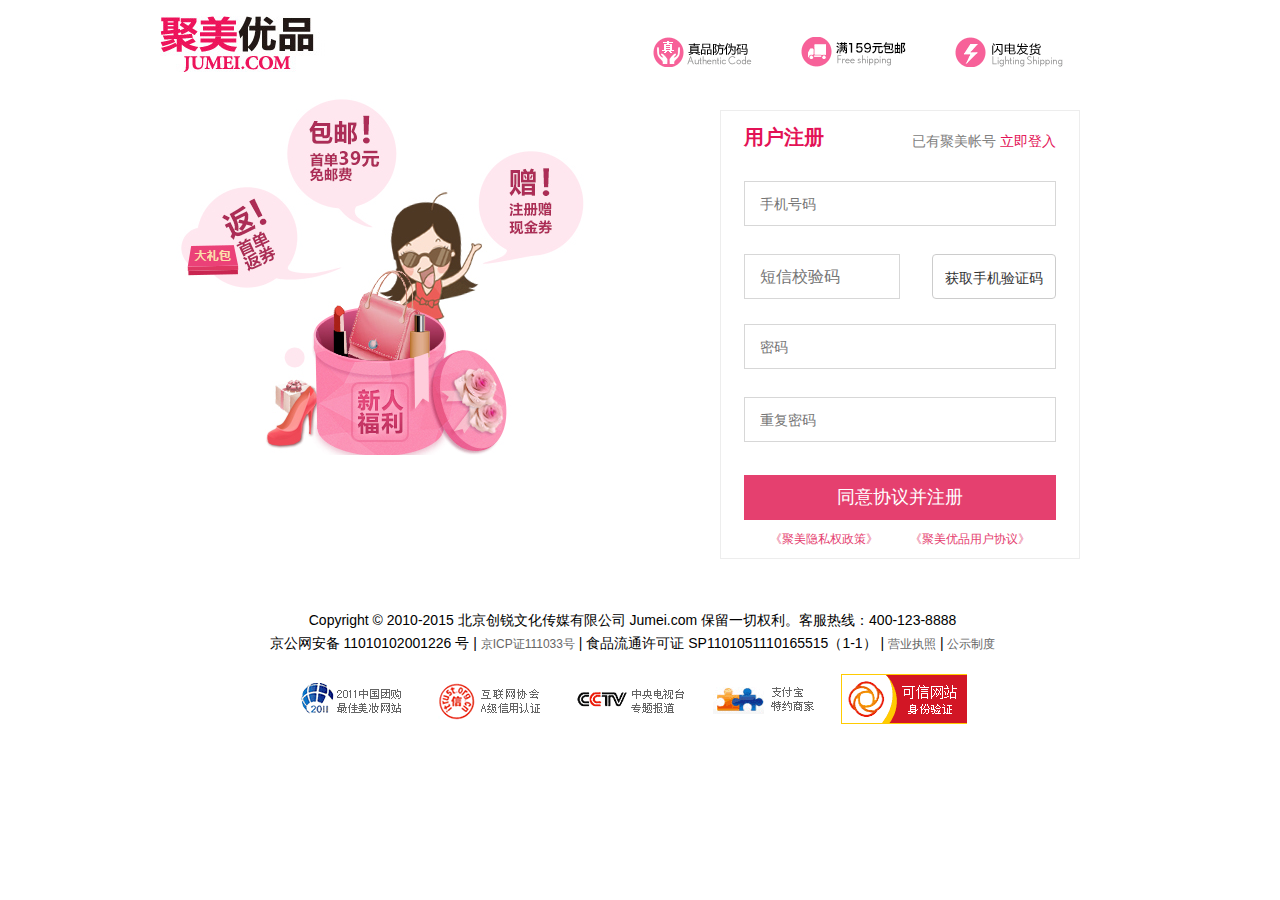
<file: jumeiyou2/html/register.html>
<!DOCTYPE html>
  <html lang="en">
  <head>
    <meta charset="UTF-8">
    <meta name="viewport" content="width=device-width, initial-scale=1.0">
    <meta http-equiv="X-UA-Compatible" content="ie=edge">
    <script src="../js/jquery-1.12.4.js"></script>
    <link rel="stylesheet" href="../css/font/font_1075017_php8s2md98h/iconfont.css">
    <link rel="stylesheet" href="../css/bootstrap.css">
    <link rel="stylesheet" href="../css/public.css">
    <link rel="stylesheet" href="../css/register.css">
    <title>聚美优品</title>
    <style>

    </style>
  </head>

  <body>
    <div class="container">
      <div class="nav container">
        <span class="left">
          <a href="./index.html"> <img src="../images/logo/logo_new_v1.jpg" alt="聚美优品"></a>
        </span>
        <div class="right tile">
          <a href=""></a>
          <a href=""></a>
          <a href=""></a>
        </div>
        <div class="clearfix"></div>
        <div class="black_img">
          <p></p>
          <div class="loginBord">
            <div class="loginTit">
              <h1><strong>用户注册</strong></h1>
              <div class="tosignup "> 已有聚美帐号<a href="./login.html"> 立即登入</a></div>
            </div>
            <div class="radio_wrapper">
              <div class="block1" style="display: block;">

                <div class="user">
                  <input type="text" id="number1" class="nav-text" value="" placeholder="手机号码" />
                  <p style="display: none; color: gray">请输入11位手机号码</p>

                </div> <br>
                <div class="userl">
                  <div class="userl_le left">

                    <input type="text" class="nav-pwd" value="" placeholder="短信校验码" />

                  </div>
                  <div class="userl_rig right"><a href="#" class="btn btn-default">获取手机验证码</a></div>
                </div>
                <div class="clearfix"></div>
                <div style="height: 15px;margin: 0;">
                  <p id="phone_yan" style="display: none; color: gray">请输入6位手机验证码</p>
                </div>


                <div class="user">
                  <input type="password" id="pu1" class="nav-text" value="" placeholder="密码" />
                  <p style="display: none; color: gray">建议6~12位的数字、字母或字符的组合</p>
                </div> <br>
                <div class="user">
                  <!-- <span class="glyphicon glyphicon-lock user1"></span> -->
                  <input type="password" id="pu2" class="nav-text" value="" placeholder="重复密码" />
                  <p style="display: none; color: gray">请再次输入密码</p>
                </div> <br>
                <input type="submit" id="btn" class="nav-submit" value="同意协议并注册" />
                <p class="Forget_password " style="margin:10px;">
                  <a href="#"> 《聚美隐私权政策》</a>
                  <a>《聚美优品用户协议》</a> </p>
              </div>

            </div>

          </div>
        </div>

        <div class="foot">
          <div class="footer_con" id="footer_copyright">
            <p class="footer_copy_con">
              Copyright © 2010-2015 北京创锐文化传媒有限公司 Jumei.com 保留一切权利。客服热线：400-123-8888 <br>
              京公网安备 11010102001226 号 | <a href="" target="_blank" rel="nofollow">京ICP证111033号</a> | 食品流通许可证
              SP1101051110165515（1-1）
              | <a href="" target="_blank" rel="nofollow">营业执照</a>
              | <a href="" target="_blank" rel="nofollow">公示制度</a>
            </p>
            <p>
              <a href="" class="footer_copy_logo logo01" rel="nofollow"></a>
              <a href="" target="_blank" class="footer_copy_logo logo02" rel="nofollow"></a>
              <a href="" class="footer_copy_logo logo03" rel="nofollow"></a>
              <a href="" class="footer_copy_logo logo04" rel="nofollow"></a>
              <a href="" target="_blank" class="footer_copy_logo logo05" rel="nofollow"></a>
            </p>

          </div>
        </div>
      </div>
    </div>
  </body>

  </html>
</body>
<script>

  //密码验证提示
 $('#pu1').click(function () {
     $('#pu1 + p').show();
 })
 $('#pu1').blur(function () {
     $('#pu1 + p').hide();
    
 })
 //普通密码登录验证提示
 $('#pu2').click(function () {
     $('#pu2 + p').show();
 })
 $('#pu2').blur(function () {
     $('#pu2 + p').hide();
 })
 //验证手机登录用户名提示
  $('#number1').click(function () {
     $('#number1 + p').show();
 })
//  $('#number1').blur(function () {
//      $('#number1 + p').hide();
//  })
 //手机验证码提示
 $('.nav-pwd').click(function () {
     $('#phone_yan').show();
 })
 $('.nav-pwd').blur(function () {
     $('#phone_yan').hide();
 })
  //判断密码是否一致 并发送请求
  $('#btn').click(function () {
  var pwd2 = $('#pu2').val();
  var pwd =$('#pu1').val();
  console.log(pwd);
  console.log(pwd2);
  if( pwd2 == pwd ){
    console.log ('两个密码一致');
   
    var username = $('#number1').val();
     var pwd =$('#pu1').val();
    $.ajax({
            type: 'get',
            url: '../php/register.php',
            data: {
                "username": username,
                "pwd": pwd
            },
            dataType: 'json',
            success: function (res) {
                console.log(res);
                if (res.code == 200) {
                            alert('注册成功，即将跳转登录页面');
                            $(location).prop('href','./login.html');
                        } else {
                            alert("注册失败请重新注册");
                        }
            }
        })
  }else{
    alert("密码不一致，请重新输入！")
  }
  })
      

/// 手机号码验证
var myreg = /^(((13[0-9]{1})|(14[0-9]{1})|(17[0]{1})|(15[0-3]{1})|(15[5-9]{1})|(18[0-9]{1}))+\d{8})$/;
 var message = "";
 var flag = false;

 $('#number1').blur(function () {
  var message = "";
     var phone = $(this).val();
     if (phone == '') {
         message = "手机号码不能为空！";
     } else if (phone.length != 11) {
         message = "请输入有效的手机号码！";
     } else if (!myreg.test(phone)) {
         message = "请输入有效的手机号码！";
     } else {
         flag = true;
         $('#number1').css("color", "green");
         $('#number1 + p').hide();
     }
    $('#number1 + p').text(message).css('color','red');
     console.log(phone);
     console.log(message);
     console.log(flag);
 })




//  $('#btn').click( function () {
//    // alert(1);
//                 var username = $('#number1').val();
//                  var pwd =$('#pu1').val();
//                 $.ajax({
//                     type: 'get',
//                     url: '../php/register.php',
//                     data: {
//                         "username": username,
//                         "pwd": pwd
//                     },
//                     dataType: 'json',
//                     success: function (res) {
                        
//                     }
//                 })

//             })
// console.log(res);
                        // //var result = JSON.parse(res);
                        // // console.log(res);
                        // if (res.code == 200) {
                        //     alert('登录成功，即将跳转首页');
                        //     $(location).prop('href','./index.html');
                        // } else {
                        //     alert("用户名或密码错误");
                        // }
</script>

</html>
</file>
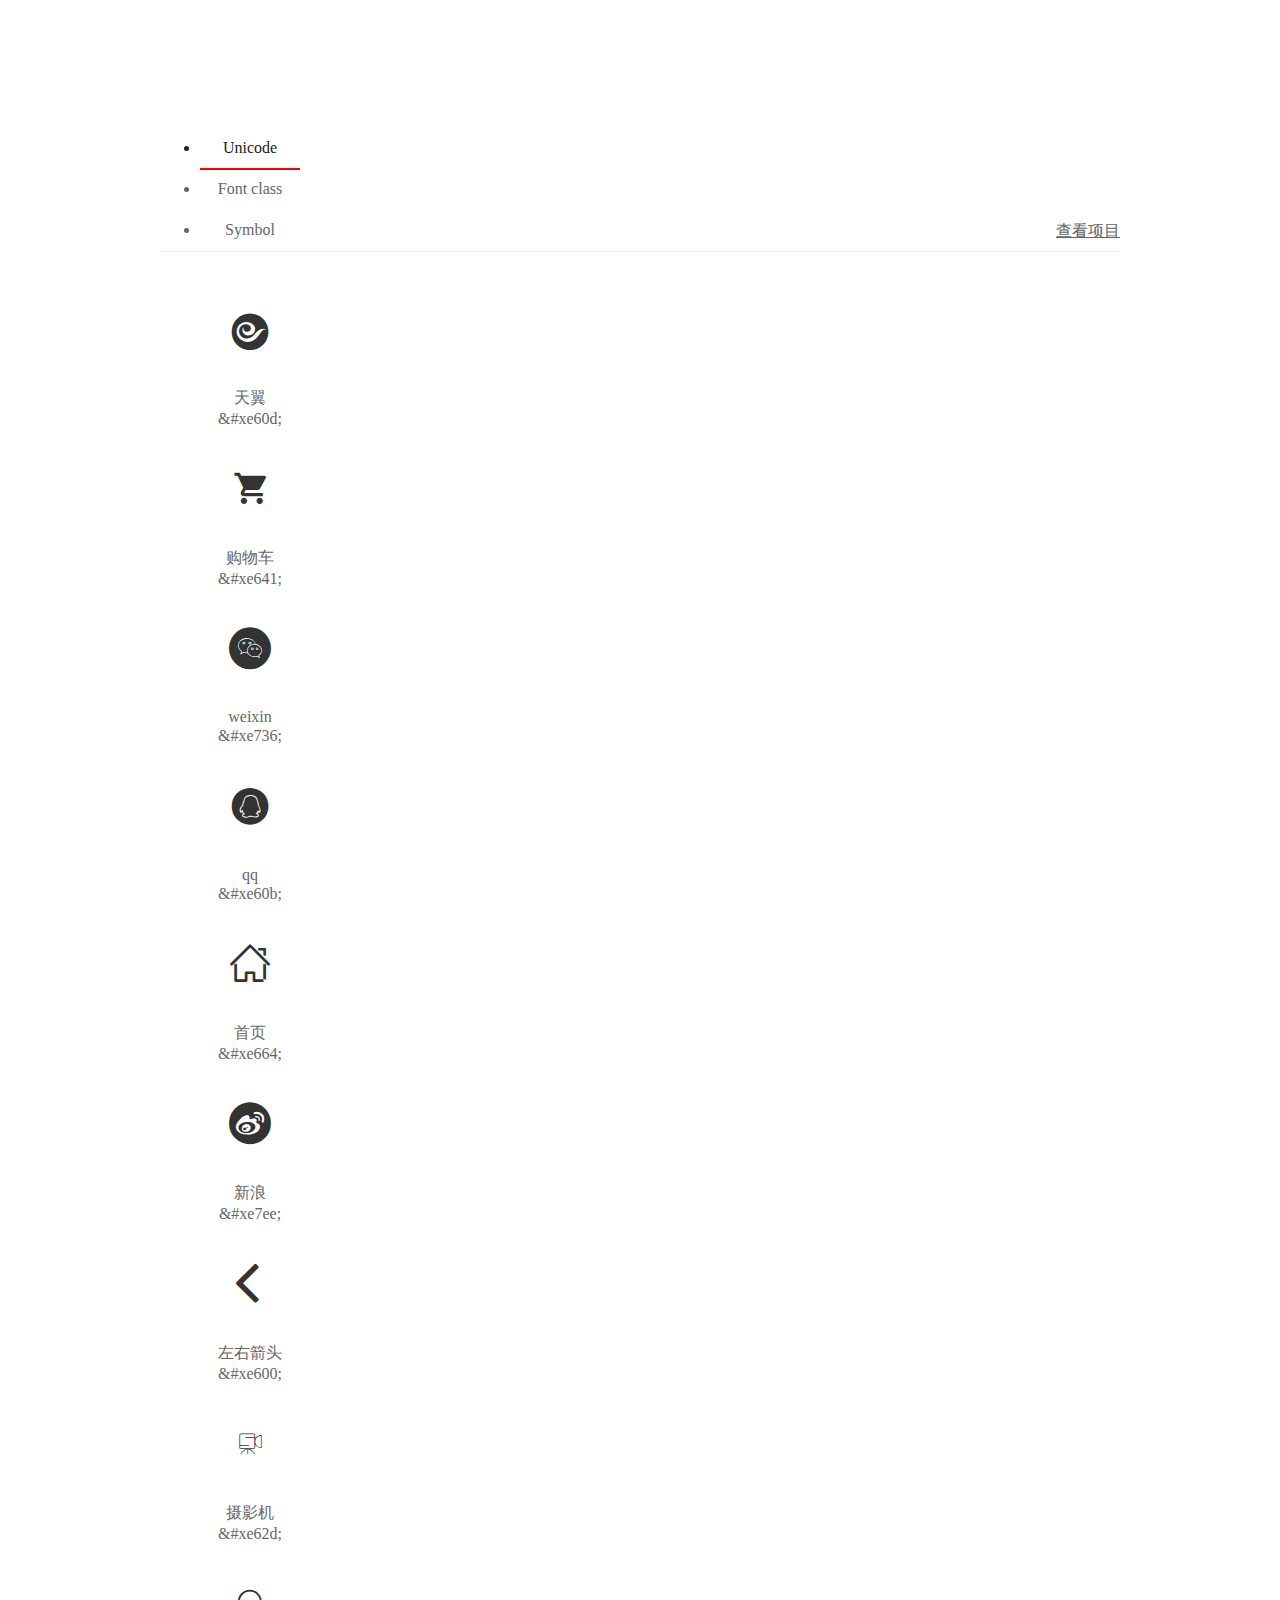
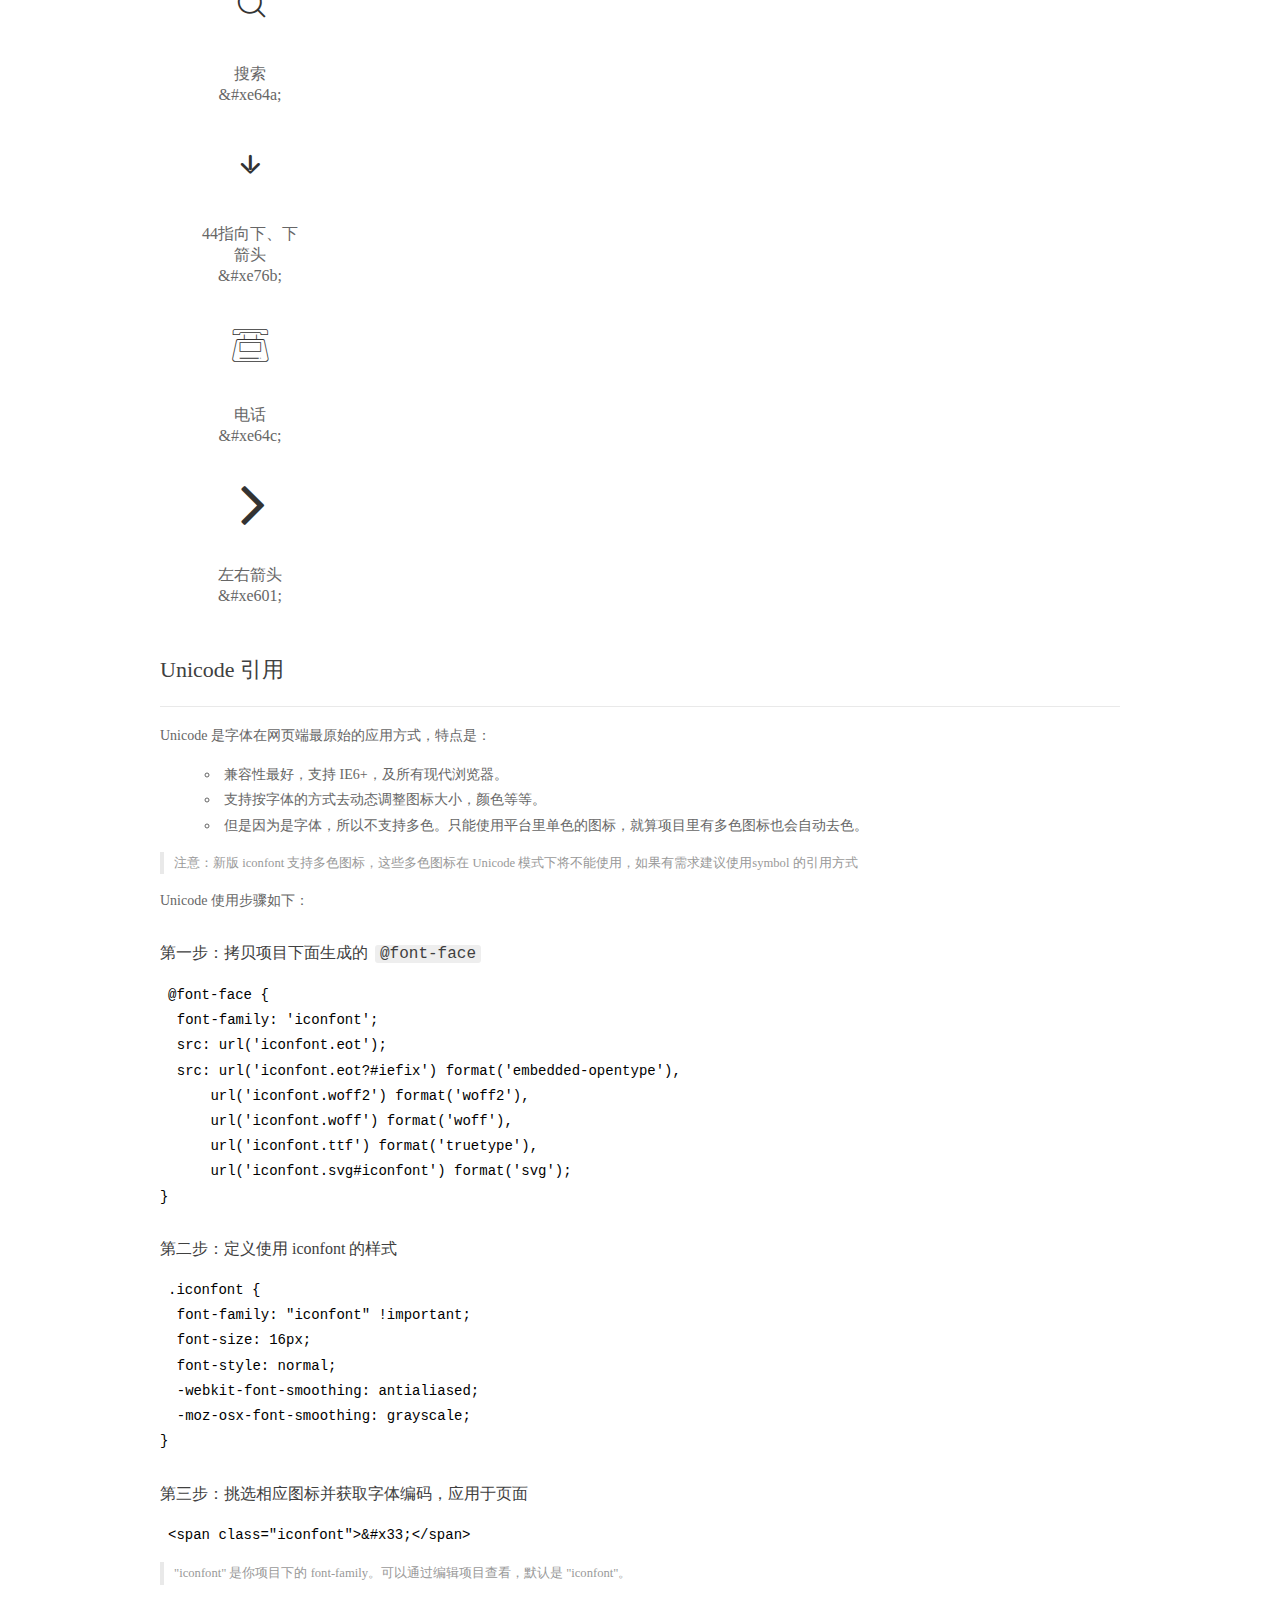
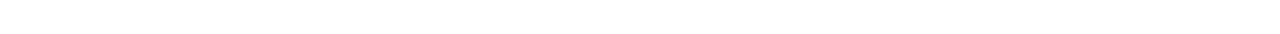
<file: jumeiyou/css/font/font_1075017_php8s2md98h/demo_index.html>
<!DOCTYPE html>
<html>
<head>
  <meta charset="utf-8"/>
  <title>IconFont Demo</title>
  <link rel="shortcut icon" href="https://gtms04.alicdn.com/tps/i4/TB1_oz6GVXXXXaFXpXXJDFnIXXX-64-64.ico" type="image/x-icon"/>
  <link rel="stylesheet" href="https://g.alicdn.com/thx/cube/1.3.2/cube.min.css">
  <link rel="stylesheet" href="demo.css">
  <link rel="stylesheet" href="iconfont.css">
  <script src="iconfont.js"></script>
  <!-- jQuery -->
  <script src="https://a1.alicdn.com/oss/uploads/2018/12/26/7bfddb60-08e8-11e9-9b04-53e73bb6408b.js"></script>
  <!-- 代码高亮 -->
  <script src="https://a1.alicdn.com/oss/uploads/2018/12/26/a3f714d0-08e6-11e9-8a15-ebf944d7534c.js"></script>
</head>
<body>
  <div class="main">
    <h1 class="logo"><a href="https://www.iconfont.cn/" title="iconfont 首页" target="_blank">&#xe86b;</a></h1>
    <div class="nav-tabs">
      <ul id="tabs" class="dib-box">
        <li class="dib active"><span>Unicode</span></li>
        <li class="dib"><span>Font class</span></li>
        <li class="dib"><span>Symbol</span></li>
      </ul>
      
      <a href="https://www.iconfont.cn/manage/index?manage_type=myprojects&projectId=1075017" target="_blank" class="nav-more">查看项目</a>
      
    </div>
    <div class="tab-container">
      <div class="content unicode" style="display: block;">
          <ul class="icon_lists dib-box">
          
            <li class="dib">
              <span class="icon iconfont">&#xe60d;</span>
                <div class="name">天翼</div>
                <div class="code-name">&amp;#xe60d;</div>
              </li>
          
            <li class="dib">
              <span class="icon iconfont">&#xe641;</span>
                <div class="name">购物车</div>
                <div class="code-name">&amp;#xe641;</div>
              </li>
          
            <li class="dib">
              <span class="icon iconfont">&#xe736;</span>
                <div class="name">weixin</div>
                <div class="code-name">&amp;#xe736;</div>
              </li>
          
            <li class="dib">
              <span class="icon iconfont">&#xe60b;</span>
                <div class="name">qq</div>
                <div class="code-name">&amp;#xe60b;</div>
              </li>
          
            <li class="dib">
              <span class="icon iconfont">&#xe664;</span>
                <div class="name">首页</div>
                <div class="code-name">&amp;#xe664;</div>
              </li>
          
            <li class="dib">
              <span class="icon iconfont">&#xe7ee;</span>
                <div class="name">新浪</div>
                <div class="code-name">&amp;#xe7ee;</div>
              </li>
          
            <li class="dib">
              <span class="icon iconfont">&#xe600;</span>
                <div class="name">左右箭头</div>
                <div class="code-name">&amp;#xe600;</div>
              </li>
          
            <li class="dib">
              <span class="icon iconfont">&#xe62d;</span>
                <div class="name">摄影机</div>
                <div class="code-name">&amp;#xe62d;</div>
              </li>
          
            <li class="dib">
              <span class="icon iconfont">&#xe64a;</span>
                <div class="name">搜索</div>
                <div class="code-name">&amp;#xe64a;</div>
              </li>
          
            <li class="dib">
              <span class="icon iconfont">&#xe76b;</span>
                <div class="name">44指向下、下箭头</div>
                <div class="code-name">&amp;#xe76b;</div>
              </li>
          
            <li class="dib">
              <span class="icon iconfont">&#xe64c;</span>
                <div class="name">电话</div>
                <div class="code-name">&amp;#xe64c;</div>
              </li>
          
            <li class="dib">
              <span class="icon iconfont">&#xe601;</span>
                <div class="name">左右箭头</div>
                <div class="code-name">&amp;#xe601;</div>
              </li>
          
          </ul>
          <div class="article markdown">
          <h2 id="unicode-">Unicode 引用</h2>
          <hr>

          <p>Unicode 是字体在网页端最原始的应用方式，特点是：</p>
          <ul>
            <li>兼容性最好，支持 IE6+，及所有现代浏览器。</li>
            <li>支持按字体的方式去动态调整图标大小，颜色等等。</li>
            <li>但是因为是字体，所以不支持多色。只能使用平台里单色的图标，就算项目里有多色图标也会自动去色。</li>
          </ul>
          <blockquote>
            <p>注意：新版 iconfont 支持多色图标，这些多色图标在 Unicode 模式下将不能使用，如果有需求建议使用symbol 的引用方式</p>
          </blockquote>
          <p>Unicode 使用步骤如下：</p>
          <h3 id="-font-face">第一步：拷贝项目下面生成的 <code>@font-face</code></h3>
<pre><code class="language-css"
>@font-face {
  font-family: 'iconfont';
  src: url('iconfont.eot');
  src: url('iconfont.eot?#iefix') format('embedded-opentype'),
      url('iconfont.woff2') format('woff2'),
      url('iconfont.woff') format('woff'),
      url('iconfont.ttf') format('truetype'),
      url('iconfont.svg#iconfont') format('svg');
}
</code></pre>
          <h3 id="-iconfont-">第二步：定义使用 iconfont 的样式</h3>
<pre><code class="language-css"
>.iconfont {
  font-family: "iconfont" !important;
  font-size: 16px;
  font-style: normal;
  -webkit-font-smoothing: antialiased;
  -moz-osx-font-smoothing: grayscale;
}
</code></pre>
          <h3 id="-">第三步：挑选相应图标并获取字体编码，应用于页面</h3>
<pre>
<code class="language-html"
>&lt;span class="iconfont"&gt;&amp;#x33;&lt;/span&gt;
</code></pre>
          <blockquote>
            <p>"iconfont" 是你项目下的 font-family。可以通过编辑项目查看，默认是 "iconfont"。</p>
          </blockquote>
          </div>
      </div>
      <div class="content font-class">
        <ul class="icon_lists dib-box">
          
          <li class="dib">
            <span class="icon iconfont icon-surfing"></span>
            <div class="name">
              天翼
            </div>
            <div class="code-name">.icon-surfing
            </div>
          </li>
          
          <li class="dib">
            <span class="icon iconfont icon-htmal5icon29"></span>
            <div class="name">
              购物车
            </div>
            <div class="code-name">.icon-htmal5icon29
            </div>
          </li>
          
          <li class="dib">
            <span class="icon iconfont icon-weixin"></span>
            <div class="name">
              weixin
            </div>
            <div class="code-name">.icon-weixin
            </div>
          </li>
          
          <li class="dib">
            <span class="icon iconfont icon-qq"></span>
            <div class="name">
              qq
            </div>
            <div class="code-name">.icon-qq
            </div>
          </li>
          
          <li class="dib">
            <span class="icon iconfont icon-shouye"></span>
            <div class="name">
              首页
            </div>
            <div class="code-name">.icon-shouye
            </div>
          </li>
          
          <li class="dib">
            <span class="icon iconfont icon-xinlang"></span>
            <div class="name">
              新浪
            </div>
            <div class="code-name">.icon-xinlang
            </div>
          </li>
          
          <li class="dib">
            <span class="icon iconfont icon-zuoyoujiantou-2"></span>
            <div class="name">
              左右箭头
            </div>
            <div class="code-name">.icon-zuoyoujiantou-2
            </div>
          </li>
          
          <li class="dib">
            <span class="icon iconfont icon-sheyingji"></span>
            <div class="name">
              摄影机
            </div>
            <div class="code-name">.icon-sheyingji
            </div>
          </li>
          
          <li class="dib">
            <span class="icon iconfont icon-sousuo"></span>
            <div class="name">
              搜索
            </div>
            <div class="code-name">.icon-sousuo
            </div>
          </li>
          
          <li class="dib">
            <span class="icon iconfont icon-zhixiangxiaxiajiantou"></span>
            <div class="name">
              44指向下、下箭头
            </div>
            <div class="code-name">.icon-zhixiangxiaxiajiantou
            </div>
          </li>
          
          <li class="dib">
            <span class="icon iconfont icon-dianhua"></span>
            <div class="name">
              电话
            </div>
            <div class="code-name">.icon-dianhua
            </div>
          </li>
          
          <li class="dib">
            <span class="icon iconfont icon-icon-arrow-right"></span>
            <div class="name">
              左右箭头
            </div>
            <div class="code-name">.icon-icon-arrow-right
            </div>
          </li>
          
        </ul>
        <div class="article markdown">
        <h2 id="font-class-">font-class 引用</h2>
        <hr>

        <p>font-class 是 Unicode 使用方式的一种变种，主要是解决 Unicode 书写不直观，语意不明确的问题。</p>
        <p>与 Unicode 使用方式相比，具有如下特点：</p>
        <ul>
          <li>兼容性良好，支持 IE8+，及所有现代浏览器。</li>
          <li>相比于 Unicode 语意明确，书写更直观。可以很容易分辨这个 icon 是什么。</li>
          <li>因为使用 class 来定义图标，所以当要替换图标时，只需要修改 class 里面的 Unicode 引用。</li>
          <li>不过因为本质上还是使用的字体，所以多色图标还是不支持的。</li>
        </ul>
        <p>使用步骤如下：</p>
        <h3 id="-fontclass-">第一步：引入项目下面生成的 fontclass 代码：</h3>
<pre><code class="language-html">&lt;link rel="stylesheet" href="./iconfont.css"&gt;
</code></pre>
        <h3 id="-">第二步：挑选相应图标并获取类名，应用于页面：</h3>
<pre><code class="language-html">&lt;span class="iconfont icon-xxx"&gt;&lt;/span&gt;
</code></pre>
        <blockquote>
          <p>"
            iconfont" 是你项目下的 font-family。可以通过编辑项目查看，默认是 "iconfont"。</p>
        </blockquote>
      </div>
      </div>
      <div class="content symbol">
          <ul class="icon_lists dib-box">
          
            <li class="dib">
                <svg class="icon svg-icon" aria-hidden="true">
                  <use xlink:href="#icon-surfing"></use>
                </svg>
                <div class="name">天翼</div>
                <div class="code-name">#icon-surfing</div>
            </li>
          
            <li class="dib">
                <svg class="icon svg-icon" aria-hidden="true">
                  <use xlink:href="#icon-htmal5icon29"></use>
                </svg>
                <div class="name">购物车</div>
                <div class="code-name">#icon-htmal5icon29</div>
            </li>
          
            <li class="dib">
                <svg class="icon svg-icon" aria-hidden="true">
                  <use xlink:href="#icon-weixin"></use>
                </svg>
                <div class="name">weixin</div>
                <div class="code-name">#icon-weixin</div>
            </li>
          
            <li class="dib">
                <svg class="icon svg-icon" aria-hidden="true">
                  <use xlink:href="#icon-qq"></use>
                </svg>
                <div class="name">qq</div>
                <div class="code-name">#icon-qq</div>
            </li>
          
            <li class="dib">
                <svg class="icon svg-icon" aria-hidden="true">
                  <use xlink:href="#icon-shouye"></use>
                </svg>
                <div class="name">首页</div>
                <div class="code-name">#icon-shouye</div>
            </li>
          
            <li class="dib">
                <svg class="icon svg-icon" aria-hidden="true">
                  <use xlink:href="#icon-xinlang"></use>
                </svg>
                <div class="name">新浪</div>
                <div class="code-name">#icon-xinlang</div>
            </li>
          
            <li class="dib">
                <svg class="icon svg-icon" aria-hidden="true">
                  <use xlink:href="#icon-zuoyoujiantou-2"></use>
                </svg>
                <div class="name">左右箭头</div>
                <div class="code-name">#icon-zuoyoujiantou-2</div>
            </li>
          
            <li class="dib">
                <svg class="icon svg-icon" aria-hidden="true">
                  <use xlink:href="#icon-sheyingji"></use>
                </svg>
                <div class="name">摄影机</div>
                <div class="code-name">#icon-sheyingji</div>
            </li>
          
            <li class="dib">
                <svg class="icon svg-icon" aria-hidden="true">
                  <use xlink:href="#icon-sousuo"></use>
                </svg>
                <div class="name">搜索</div>
                <div class="code-name">#icon-sousuo</div>
            </li>
          
            <li class="dib">
                <svg class="icon svg-icon" aria-hidden="true">
                  <use xlink:href="#icon-zhixiangxiaxiajiantou"></use>
                </svg>
                <div class="name">44指向下、下箭头</div>
                <div class="code-name">#icon-zhixiangxiaxiajiantou</div>
            </li>
          
            <li class="dib">
                <svg class="icon svg-icon" aria-hidden="true">
                  <use xlink:href="#icon-dianhua"></use>
                </svg>
                <div class="name">电话</div>
                <div class="code-name">#icon-dianhua</div>
            </li>
          
            <li class="dib">
                <svg class="icon svg-icon" aria-hidden="true">
                  <use xlink:href="#icon-icon-arrow-right"></use>
                </svg>
                <div class="name">左右箭头</div>
                <div class="code-name">#icon-icon-arrow-right</div>
            </li>
          
          </ul>
          <div class="article markdown">
          <h2 id="symbol-">Symbol 引用</h2>
          <hr>

          <p>这是一种全新的使用方式，应该说这才是未来的主流，也是平台目前推荐的用法。相关介绍可以参考这篇<a href="">文章</a>
            这种用法其实是做了一个 SVG 的集合，与另外两种相比具有如下特点：</p>
          <ul>
            <li>支持多色图标了，不再受单色限制。</li>
            <li>通过一些技巧，支持像字体那样，通过 <code>font-size</code>, <code>color</code> 来调整样式。</li>
            <li>兼容性较差，支持 IE9+，及现代浏览器。</li>
            <li>浏览器渲染 SVG 的性能一般，还不如 png。</li>
          </ul>
          <p>使用步骤如下：</p>
          <h3 id="-symbol-">第一步：引入项目下面生成的 symbol 代码：</h3>
<pre><code class="language-html">&lt;script src="./iconfont.js"&gt;&lt;/script&gt;
</code></pre>
          <h3 id="-css-">第二步：加入通用 CSS 代码（引入一次就行）：</h3>
<pre><code class="language-html">&lt;style&gt;
.icon {
  width: 1em;
  height: 1em;
  vertical-align: -0.15em;
  fill: currentColor;
  overflow: hidden;
}
&lt;/style&gt;
</code></pre>
          <h3 id="-">第三步：挑选相应图标并获取类名，应用于页面：</h3>
<pre><code class="language-html">&lt;svg class="icon" aria-hidden="true"&gt;
  &lt;use xlink:href="#icon-xxx"&gt;&lt;/use&gt;
&lt;/svg&gt;
</code></pre>
          </div>
      </div>

    </div>
  </div>
  <script>
  $(document).ready(function () {
      $('.tab-container .content:first').show()

      $('#tabs li').click(function (e) {
        var tabContent = $('.tab-container .content')
        var index = $(this).index()

        if ($(this).hasClass('active')) {
          return
        } else {
          $('#tabs li').removeClass('active')
          $(this).addClass('active')

          tabContent.hide().eq(index).fadeIn()
        }
      })
    })
  </script>
</body>
</html>
</file>
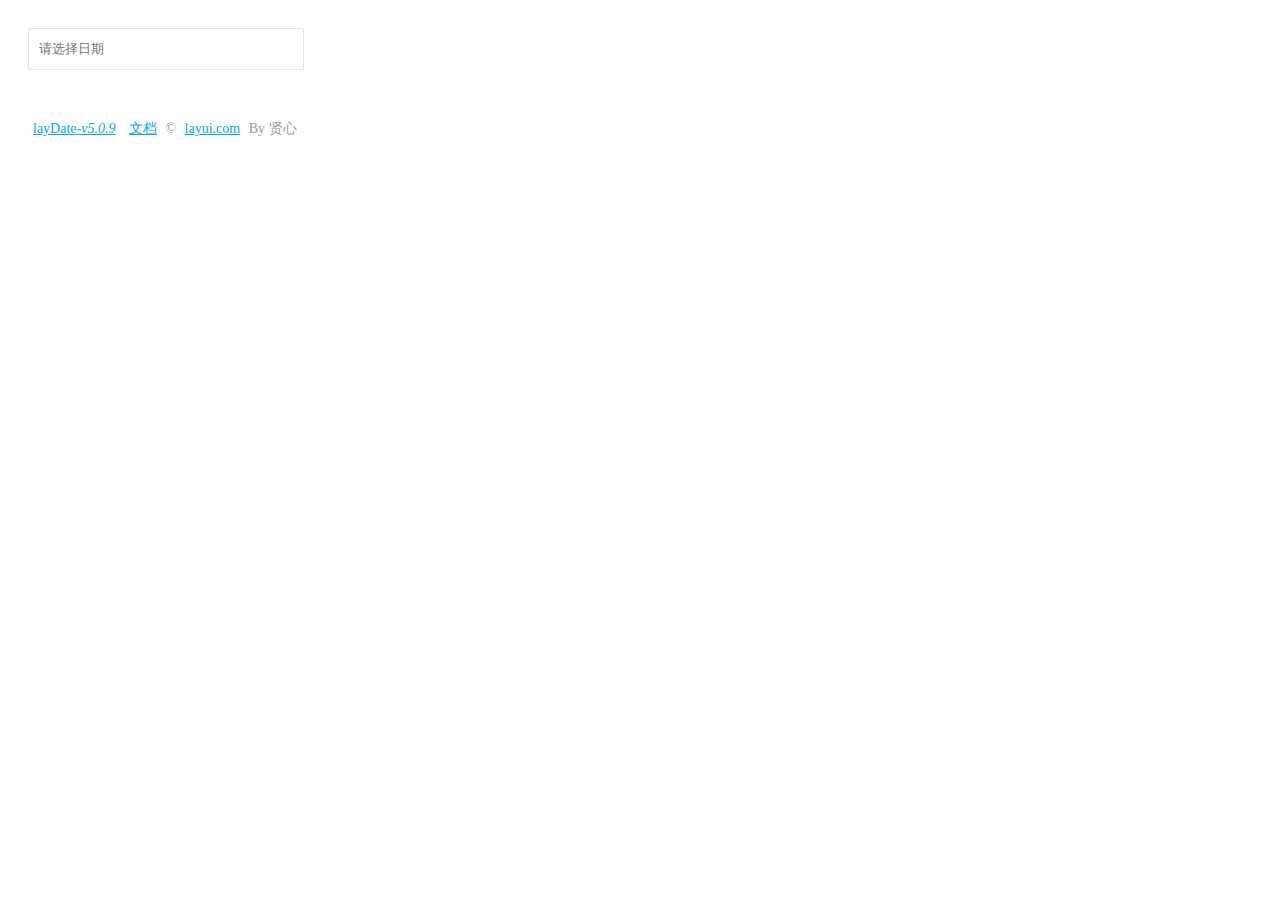
<file: jumeiyou/js/Introduce/layDate-v5.0.9/test.html>
<!DOCTYPE html>
<html>
<head>
  <meta charset="utf-8">
  <title>使用 layDate 独立版</title>
  <meta name="renderer" content="webkit">
  <meta http-equiv="X-UA-Compatible" content="IE=edge,chrome=1">
  <meta name="viewport" content="width=device-width, initial-scale=1, maximum-scale=1">
  <meta name="apple-mobile-web-app-status-bar-style" content="black"> 
  <meta name="apple-mobile-web-app-capable" content="yes">
  <meta name="format-detection" content="telephone=no">

  <style>
  body{padding: 20px;}
  .demo-input{padding-left: 10px; height: 38px; min-width: 262px; line-height: 38px; border: 1px solid #e6e6e6;  background-color: #fff;  border-radius: 2px;}
  .demo-footer{padding: 50px 0; color: #999; font-size: 14px;}
  .demo-footer a{padding: 0 5px; color: #01AAED;}
  </style>
</head>
<body>
<input type="text" class="demo-input" placeholder="请选择日期" id="test1">

<div class="demo-footer">
  <a href="http://www.layui.com/laydate/" target="_blank">layDate<cite id="version"></cite></a>
  <a href="http://www.layui.com/doc/modules/laydate.html" target="_blank">文档</a>
  <span>&copy; <a href="http://www.layui.com/" target="_blank">layui.com</a> By 贤心<span>
</div>

<script src="laydate/laydate.js"></script> <!-- 改成你的路径 -->
<script>
lay('#version').html('-v'+ laydate.v);

//执行一个laydate实例
laydate.render({
  elem: '#test1' //指定元素
});
</script>
</body>
</html>
</file>
<file: jumeiyou/css/public.css>
html, body, ul, li, ol, dl, dd, dt, p, h1, h2, h3, h4, h5, h6, form, fieldset, legend, img { 
	margin:0; padding:0;
	 }
	 ul,ol {
	 	 list-style:none; 
	 	 } 
body { 
	 color:#333;
	 font:12px/20px "SimSun","宋体","Arial Narrow",HELVETICA; background:#fff;
	overflow-y:scroll;overflow-x:hidden;
	 }
	 img{
		display:block;
		}
	.left{
		float: left;
	}
	.right{
		float: right;
	}
 a { 
 	color:#666; 
	 text-decoration:none;
	  }
 	i,em{
 		font-style:normal;
 	}
.left{
	float: left;
}
.right{
	float: right;
}
.clearfix:after{
content:"";
display:block;
visibility:hidden;
clear:both;
height:0;
}
.clearfix{ /* 为了照顾ie6浏览器*/
zoom:1;
}
</file>
<file: jumeiyou/css/font/font_1075017_php8s2md98h/iconfont.css>
@font-face {font-family: "iconfont";
  src: url('iconfont.eot?t=1557057702116'); /* IE9 */
  src: url('iconfont.eot?t=1557057702116#iefix') format('embedded-opentype'), /* IE6-IE8 */
  url('[data-uri]') format('woff2'),
  url('iconfont.woff?t=1557057702116') format('woff'),
  url('iconfont.ttf?t=1557057702116') format('truetype'), /* chrome, firefox, opera, Safari, Android, iOS 4.2+ */
  url('iconfont.svg?t=1557057702116#iconfont') format('svg'); /* iOS 4.1- */
}

.iconfont {
  font-family: "iconfont" !important;
  font-size: 16px;
  font-style: normal;
  -webkit-font-smoothing: antialiased;
  -moz-osx-font-smoothing: grayscale;
}

.icon-surfing:before {
  content: "\e60d";
}

.icon-htmal5icon29:before {
  content: "\e641";
}

.icon-weixin:before {
  content: "\e736";
}

.icon-qq:before {
  content: "\e60b";
}

.icon-shouye:before {
  content: "\e664";
}

.icon-xinlang:before {
  content: "\e7ee";
}

.icon-zuoyoujiantou-2:before {
  content: "\e600";
}

.icon-sheyingji:before {
  content: "\e62d";
}

.icon-sousuo:before {
  content: "\e64a";
}

.icon-zhixiangxiaxiajiantou:before {
  content: "\e76b";
}

.icon-dianhua:before {
  content: "\e64c";
}

.icon-icon-arrow-right:before {
  content: "\e601";
}
</file>
<file: jumeiyou/css/register.css>
body{
    background: #fff;
}
a:hover{
text-decoration: none;
}
.nav{
    overflow: hidden;
    /* height: 85px; */
    width: 960px;
}
.nav .tile a{
    display: inline-block;
    height: 30px;
    width: 120px;
    background: url(../images/title/header_corn_new_v2.png);
    margin-right: 30px;
    margin-top: 8%;
   
}
.right a:nth-child(2){
    background-position: left -4px top -33px;
}
.right a:nth-child(3){
    background-position: left -1px top -64px;
}
.black_img > p{
   margin: 10px;
   background: url(../images/title/signPic.jpg) no-repeat;
    height: 100%;
    width: 100%;
}
.black_img{
height: 360px;  
width: 100%;

}
.loginBord{
border: 1px solid #ededed;
position: absolute;
min-height: 400px;
padding: 0 23px;
width: 360px;
top: 110px;
right: 200px;
}
.loginTit{
line-height: 60px;
 display: flex;
justify-content: space-between; 

}

.loginTit h1{
font-family: "Microsoft YaHei","微软雅黑","黑体";
font-weight: 400;
font-size: 20px;
color: #e31256;
margin-top: 15px;
}
.tosignup{
    color: gray;
}
.tosignup a{
color: #e31256;
}
.radio_wrapper{
line-height: 1.5;
font-size: 12px;
}
.radio_wrapper > span{
padding-right: 30px;
}


.user {
   margin-top: 10px;
border: 1px solid #d7d7d7;
height: 45px;
width: 100%;
}
.userl_le{
width: 50%;
height: 45px;  
margin-top: 10px;
border: 1px solid #d7d7d7;
overflow: hidden;
}
.userl_le input{
width: 73%;
height: 100%;
outline: none;
border: none;

background: none;
}
.user1 {
/* display: inline-block; */
font-size: 24px;
width: 30px;
margin-left: 5px;
line-height: 35px;
color: gray;
}

.nav-text{
    font-size: 14px;
position: relative;
padding-left: 15px;
width: 257px;
height: 100%;
border: none;
outline: none;
background: none;
}
.nav-pwd{
    font-size: 16px; 
    padding-left: 15px;
}
.userl_rig {
margin-top: 10px;
}
.userl_rig > a{
height: 45px;
line-height: 35px;
/* border-radius: none; */
}

.nav-submit{
height: 45px;
background:#e5406f;
border: none;
width: 100%;
font-size: 18px;
color: white;
margin-top: 15px;
}
.iconAccout p > span {
line-height: 30px;
position: relative;
left: -7px;
cursor: pointer;
float: left;
margin-top: 5px
}
.block1 p {
 margin: 5px 0;
}
.iconAccout p a{
margin-right: 10px;
text-indent: -9999px;
background-image: url(../images/title/icon_light.jpg);
background-repeat: no-repeat;
display: inline-block;
width: 43px;
height: 53px;

float: left;
color: inherit;
}

.iconAccout span i {
display: inline-block;
height: 15px;
width: 15px;
background-image: url(../images/title/icon_light.jpg);
background-repeat: no-repeat;
background-position: left -274px top -26px;
}

.footer_copy_con {
padding: 14px 0 18px;
line-height: 23px;
font-size:14px;
align-content: center;
}
.footer_copy_con > a{
font-size: 12px;
align-content: center;

}

.foot{
margin-top: 140px ;
margin-bottom: 30px;

}

.footer_copy_logo{
width: 126px;
height: 50px;
overflow: hidden;
display: inline-block;
margin-right: 8px;
background: url(../images/title/header_corn_new_v2.png) no-repeat;
}
.logo01 {
background-position: -1px -168px;
}
.logo02 {
background-position: 0 -219px ;
}
.logo03 {
background-position: 0 -270px;
}
.logo04 {
background-position: 0 -321px;
}
.logo05 {
background-position: 0 -372px;
}
#footer_copyright {
background: #fff;
color: #000;
text-align: center;
}


.Forget_password {

 display: flex;
justify-content: space-around; 

} 
.Forget_password > a{
    color: #e5406f;
}


/* 
style=" height: 360px;  width: 100px; border: 1px solid purple; "

 
 */
</file>
<file: jumeiyou2/css/font/font_1075017_php8s2md98h/iconfont.css>
@font-face {font-family: "iconfont";
  src: url('iconfont.eot?t=1557057702116'); /* IE9 */
  src: url('iconfont.eot?t=1557057702116#iefix') format('embedded-opentype'), /* IE6-IE8 */
  url('[data-uri]') format('woff2'),
  url('iconfont.woff?t=1557057702116') format('woff'),
  url('iconfont.ttf?t=1557057702116') format('truetype'), /* chrome, firefox, opera, Safari, Android, iOS 4.2+ */
  url('iconfont.svg?t=1557057702116#iconfont') format('svg'); /* iOS 4.1- */
}

.iconfont {
  font-family: "iconfont" !important;
  font-size: 16px;
  font-style: normal;
  -webkit-font-smoothing: antialiased;
  -moz-osx-font-smoothing: grayscale;
}

.icon-surfing:before {
  content: "\e60d";
}

.icon-htmal5icon29:before {
  content: "\e641";
}

.icon-weixin:before {
  content: "\e736";
}

.icon-qq:before {
  content: "\e60b";
}

.icon-shouye:before {
  content: "\e664";
}

.icon-xinlang:before {
  content: "\e7ee";
}

.icon-zuoyoujiantou-2:before {
  content: "\e600";
}

.icon-sheyingji:before {
  content: "\e62d";
}

.icon-sousuo:before {
  content: "\e64a";
}

.icon-zhixiangxiaxiajiantou:before {
  content: "\e76b";
}

.icon-dianhua:before {
  content: "\e64c";
}

.icon-icon-arrow-right:before {
  content: "\e601";
}
</file>
<file: jumeiyou2/css/public.css>
html, body, ul, li, ol, dl, dd, dt, p, h1, h2, h3, h4, h5, h6, form, fieldset, legend, img { 
	margin:0; padding:0;
	 }
	 ul,ol {
	 	 list-style:none; 
	 	 } 
body { 
	 color:#333;
	 font:12px/20px "SimSun","宋体","Arial Narrow",HELVETICA; background:#fff;
	overflow-y:scroll;overflow-x:hidden;
	 }
	 img{
		display:block;
		}
	.left{
		float: left;
	}
	.right{
		float: right;
	}
 a { 
 	color:#666; 
	 text-decoration:none;
	  }
 	i,em{
 		font-style:normal;
 	}
.left{
	float: left;
}
.right{
	float: right;
}
.clearfix:after{
content:"";
display:block;
visibility:hidden;
clear:both;
height:0;
}
.clearfix{ /* 为了照顾ie6浏览器*/
zoom:1;
}
</file>
<file: jumeiyou2/css/register.css>
body{
    background: #fff;
}
a:hover{
text-decoration: none;
}
.nav{
    overflow: hidden;
    /* height: 85px; */
    width: 960px;
}
.nav .tile a{
    display: inline-block;
    height: 30px;
    width: 120px;
    background: url(../images/title/header_corn_new_v2.png);
    margin-right: 30px;
    margin-top: 8%;
   
}
.right a:nth-child(2){
    background-position: left -4px top -33px;
}
.right a:nth-child(3){
    background-position: left -1px top -64px;
}
.black_img > p{
   margin: 10px;
   background: url(../images/title/signPic.jpg) no-repeat;
    height: 100%;
    width: 100%;
}
.black_img{
height: 360px;  
width: 100%;

}
.loginBord{
border: 1px solid #ededed;
position: absolute;
min-height: 400px;
padding: 0 23px;
width: 360px;
top: 110px;
right: 200px;
}
.loginTit{
line-height: 60px;
 display: flex;
justify-content: space-between; 

}

.loginTit h1{
font-family: "Microsoft YaHei","微软雅黑","黑体";
font-weight: 400;
font-size: 20px;
color: #e31256;
margin-top: 15px;
}
.tosignup{
    color: gray;
}
.tosignup a{
color: #e31256;
}
.radio_wrapper{
line-height: 1.5;
font-size: 12px;
}
.radio_wrapper > span{
padding-right: 30px;
}


.user {
   margin-top: 10px;
border: 1px solid #d7d7d7;
height: 45px;
width: 100%;
}
.userl_le{
width: 50%;
height: 45px;  
margin-top: 10px;
border: 1px solid #d7d7d7;
overflow: hidden;
}
.userl_le input{
width: 73%;
height: 100%;
outline: none;
border: none;

background: none;
}
.user1 {
/* display: inline-block; */
font-size: 24px;
width: 30px;
margin-left: 5px;
line-height: 35px;
color: gray;
}

.nav-text{
    font-size: 14px;
position: relative;
padding-left: 15px;
width: 257px;
height: 100%;
border: none;
outline: none;
background: none;
}
.nav-pwd{
    font-size: 16px; 
    padding-left: 15px;
}
.userl_rig {
margin-top: 10px;
}
.userl_rig > a{
height: 45px;
line-height: 35px;
/* border-radius: none; */
}

.nav-submit{
height: 45px;
background:#e5406f;
border: none;
width: 100%;
font-size: 18px;
color: white;
margin-top: 15px;
}
.iconAccout p > span {
line-height: 30px;
position: relative;
left: -7px;
cursor: pointer;
float: left;
margin-top: 5px
}
.block1 p {
 margin: 5px 0;
}
.iconAccout p a{
margin-right: 10px;
text-indent: -9999px;
background-image: url(../images/title/icon_light.jpg);
background-repeat: no-repeat;
display: inline-block;
width: 43px;
height: 53px;

float: left;
color: inherit;
}

.iconAccout span i {
display: inline-block;
height: 15px;
width: 15px;
background-image: url(../images/title/icon_light.jpg);
background-repeat: no-repeat;
background-position: left -274px top -26px;
}

.footer_copy_con {
padding: 14px 0 18px;
line-height: 23px;
font-size:14px;
align-content: center;
}
.footer_copy_con > a{
font-size: 12px;
align-content: center;

}

.foot{
margin-top: 140px ;
margin-bottom: 30px;

}

.footer_copy_logo{
width: 126px;
height: 50px;
overflow: hidden;
display: inline-block;
margin-right: 8px;
background: url(../images/title/header_corn_new_v2.png) no-repeat;
}
.logo01 {
background-position: -1px -168px;
}
.logo02 {
background-position: 0 -219px ;
}
.logo03 {
background-position: 0 -270px;
}
.logo04 {
background-position: 0 -321px;
}
.logo05 {
background-position: 0 -372px;
}
#footer_copyright {
background: #fff;
color: #000;
text-align: center;
}


.Forget_password {

 display: flex;
justify-content: space-around; 

} 
.Forget_password > a{
    color: #e5406f;
}


/* 
style=" height: 360px;  width: 100px; border: 1px solid purple; "

 
 */
</file>
<file: jumeiyou/css/font/font_1075017_php8s2md98h/demo.css>
/* Logo 字体 */
@font-face {
  font-family: "iconfont logo";
  src: url('https://at.alicdn.com/t/font_985780_km7mi63cihi.eot?t=1545807318834');
  src: url('https://at.alicdn.com/t/font_985780_km7mi63cihi.eot?t=1545807318834#iefix') format('embedded-opentype'),
    url('https://at.alicdn.com/t/font_985780_km7mi63cihi.woff?t=1545807318834') format('woff'),
    url('https://at.alicdn.com/t/font_985780_km7mi63cihi.ttf?t=1545807318834') format('truetype'),
    url('https://at.alicdn.com/t/font_985780_km7mi63cihi.svg?t=1545807318834#iconfont') format('svg');
}

.logo {
  font-family: "iconfont logo";
  font-size: 160px;
  font-style: normal;
  -webkit-font-smoothing: antialiased;
  -moz-osx-font-smoothing: grayscale;
}

/* tabs */
.nav-tabs {
  position: relative;
}

.nav-tabs .nav-more {
  position: absolute;
  right: 0;
  bottom: 0;
  height: 42px;
  line-height: 42px;
  color: #666;
}

#tabs {
  border-bottom: 1px solid #eee;
}

#tabs li {
  cursor: pointer;
  width: 100px;
  height: 40px;
  line-height: 40px;
  text-align: center;
  font-size: 16px;
  border-bottom: 2px solid transparent;
  position: relative;
  z-index: 1;
  margin-bottom: -1px;
  color: #666;
}


#tabs .active {
  border-bottom-color: #f00;
  color: #222;
}

.tab-container .content {
  display: none;
}

/* 页面布局 */
.main {
  padding: 30px 100px;
  width: 960px;
  margin: 0 auto;
}

.main .logo {
  color: #333;
  text-align: left;
  margin-bottom: 30px;
  line-height: 1;
  height: 110px;
  margin-top: -50px;
  overflow: hidden;
  *zoom: 1;
}

.main .logo a {
  font-size: 160px;
  color: #333;
}

.helps {
  margin-top: 40px;
}

.helps pre {
  padding: 20px;
  margin: 10px 0;
  border: solid 1px #e7e1cd;
  background-color: #fffdef;
  overflow: auto;
}

.icon_lists {
  width: 100% !important;
  overflow: hidden;
  *zoom: 1;
}

.icon_lists li {
  width: 100px;
  margin-bottom: 10px;
  margin-right: 20px;
  text-align: center;
  list-style: none !important;
  cursor: default;
}

.icon_lists li .code-name {
  line-height: 1.2;
}

.icon_lists .icon {
  display: block;
  height: 100px;
  line-height: 100px;
  font-size: 42px;
  margin: 10px auto;
  color: #333;
  -webkit-transition: font-size 0.25s linear, width 0.25s linear;
  -moz-transition: font-size 0.25s linear, width 0.25s linear;
  transition: font-size 0.25s linear, width 0.25s linear;
}

.icon_lists .icon:hover {
  font-size: 100px;
}

.icon_lists .svg-icon {
  /* 通过设置 font-size 来改变图标大小 */
  width: 1em;
  /* 图标和文字相邻时，垂直对齐 */
  vertical-align: -0.15em;
  /* 通过设置 color 来改变 SVG 的颜色/fill */
  fill: currentColor;
  /* path 和 stroke 溢出 viewBox 部分在 IE 下会显示
      normalize.css 中也包含这行 */
  overflow: hidden;
}

.icon_lists li .name,
.icon_lists li .code-name {
  color: #666;
}

/* markdown 样式 */
.markdown {
  color: #666;
  font-size: 14px;
  line-height: 1.8;
}

.highlight {
  line-height: 1.5;
}

.markdown img {
  vertical-align: middle;
  max-width: 100%;
}

.markdown h1 {
  color: #404040;
  font-weight: 500;
  line-height: 40px;
  margin-bottom: 24px;
}

.markdown h2,
.markdown h3,
.markdown h4,
.markdown h5,
.markdown h6 {
  color: #404040;
  margin: 1.6em 0 0.6em 0;
  font-weight: 500;
  clear: both;
}

.markdown h1 {
  font-size: 28px;
}

.markdown h2 {
  font-size: 22px;
}

.markdown h3 {
  font-size: 16px;
}

.markdown h4 {
  font-size: 14px;
}

.markdown h5 {
  font-size: 12px;
}

.markdown h6 {
  font-size: 12px;
}

.markdown hr {
  height: 1px;
  border: 0;
  background: #e9e9e9;
  margin: 16px 0;
  clear: both;
}

.markdown p {
  margin: 1em 0;
}

.markdown>p,
.markdown>blockquote,
.markdown>.highlight,
.markdown>ol,
.markdown>ul {
  width: 80%;
}

.markdown ul>li {
  list-style: circle;
}

.markdown>ul li,
.markdown blockquote ul>li {
  margin-left: 20px;
  padding-left: 4px;
}

.markdown>ul li p,
.markdown>ol li p {
  margin: 0.6em 0;
}

.markdown ol>li {
  list-style: decimal;
}

.markdown>ol li,
.markdown blockquote ol>li {
  margin-left: 20px;
  padding-left: 4px;
}

.markdown code {
  margin: 0 3px;
  padding: 0 5px;
  background: #eee;
  border-radius: 3px;
}

.markdown strong,
.markdown b {
  font-weight: 600;
}

.markdown>table {
  border-collapse: collapse;
  border-spacing: 0px;
  empty-cells: show;
  border: 1px solid #e9e9e9;
  width: 95%;
  margin-bottom: 24px;
}

.markdown>table th {
  white-space: nowrap;
  color: #333;
  font-weight: 600;
}

.markdown>table th,
.markdown>table td {
  border: 1px solid #e9e9e9;
  padding: 8px 16px;
  text-align: left;
}

.markdown>table th {
  background: #F7F7F7;
}

.markdown blockquote {
  font-size: 90%;
  color: #999;
  border-left: 4px solid #e9e9e9;
  padding-left: 0.8em;
  margin: 1em 0;
}

.markdown blockquote p {
  margin: 0;
}

.markdown .anchor {
  opacity: 0;
  transition: opacity 0.3s ease;
  margin-left: 8px;
}

.markdown .waiting {
  color: #ccc;
}

.markdown h1:hover .anchor,
.markdown h2:hover .anchor,
.markdown h3:hover .anchor,
.markdown h4:hover .anchor,
.markdown h5:hover .anchor,
.markdown h6:hover .anchor {
  opacity: 1;
  display: inline-block;
}

.markdown>br,
.markdown>p>br {
  clear: both;
}


.hljs {
  display: block;
  background: white;
  padding: 0.5em;
  color: #333333;
  overflow-x: auto;
}

.hljs-comment,
.hljs-meta {
  color: #969896;
}

.hljs-string,
.hljs-variable,
.hljs-template-variable,
.hljs-strong,
.hljs-emphasis,
.hljs-quote {
  color: #df5000;
}

.hljs-keyword,
.hljs-selector-tag,
.hljs-type {
  color: #a71d5d;
}

.hljs-literal,
.hljs-symbol,
.hljs-bullet,
.hljs-attribute {
  color: #0086b3;
}

.hljs-section,
.hljs-name {
  color: #63a35c;
}

.hljs-tag {
  color: #333333;
}

.hljs-title,
.hljs-attr,
.hljs-selector-id,
.hljs-selector-class,
.hljs-selector-attr,
.hljs-selector-pseudo {
  color: #795da3;
}

.hljs-addition {
  color: #55a532;
  background-color: #eaffea;
}

.hljs-deletion {
  color: #bd2c00;
  background-color: #ffecec;
}

.hljs-link {
  text-decoration: underline;
}

/* 代码高亮 */
/* PrismJS 1.15.0
https://prismjs.com/download.html#themes=prism&languages=markup+css+clike+javascript */
/**
 * prism.js default theme for JavaScript, CSS and HTML
 * Based on dabblet (http://dabblet.com)
 * @author Lea Verou
 */
code[class*="language-"],
pre[class*="language-"] {
  color: black;
  background: none;
  text-shadow: 0 1px white;
  font-family: Consolas, Monaco, 'Andale Mono', 'Ubuntu Mono', monospace;
  text-align: left;
  white-space: pre;
  word-spacing: normal;
  word-break: normal;
  word-wrap: normal;
  line-height: 1.5;

  -moz-tab-size: 4;
  -o-tab-size: 4;
  tab-size: 4;

  -webkit-hyphens: none;
  -moz-hyphens: none;
  -ms-hyphens: none;
  hyphens: none;
}

pre[class*="language-"]::-moz-selection,
pre[class*="language-"] ::-moz-selection,
code[class*="language-"]::-moz-selection,
code[class*="language-"] ::-moz-selection {
  text-shadow: none;
  background: #b3d4fc;
}

pre[class*="language-"]::selection,
pre[class*="language-"] ::selection,
code[class*="language-"]::selection,
code[class*="language-"] ::selection {
  text-shadow: none;
  background: #b3d4fc;
}

@media print {

  code[class*="language-"],
  pre[class*="language-"] {
    text-shadow: none;
  }
}

/* Code blocks */
pre[class*="language-"] {
  padding: 1em;
  margin: .5em 0;
  overflow: auto;
}

:not(pre)>code[class*="language-"],
pre[class*="language-"] {
  background: #f5f2f0;
}

/* Inline code */
:not(pre)>code[class*="language-"] {
  padding: .1em;
  border-radius: .3em;
  white-space: normal;
}

.token.comment,
.token.prolog,
.token.doctype,
.token.cdata {
  color: slategray;
}

.token.punctuation {
  color: #999;
}

.namespace {
  opacity: .7;
}

.token.property,
.token.tag,
.token.boolean,
.token.number,
.token.constant,
.token.symbol,
.token.deleted {
  color: #905;
}

.token.selector,
.token.attr-name,
.token.string,
.token.char,
.token.builtin,
.token.inserted {
  color: #690;
}

.token.operator,
.token.entity,
.token.url,
.language-css .token.string,
.style .token.string {
  color: #9a6e3a;
  background: hsla(0, 0%, 100%, .5);
}

.token.atrule,
.token.attr-value,
.token.keyword {
  color: #07a;
}

.token.function,
.token.class-name {
  color: #DD4A68;
}

.token.regex,
.token.important,
.token.variable {
  color: #e90;
}

.token.important,
.token.bold {
  font-weight: bold;
}

.token.italic {
  font-style: italic;
}

.token.entity {
  cursor: help;
}
</file>
